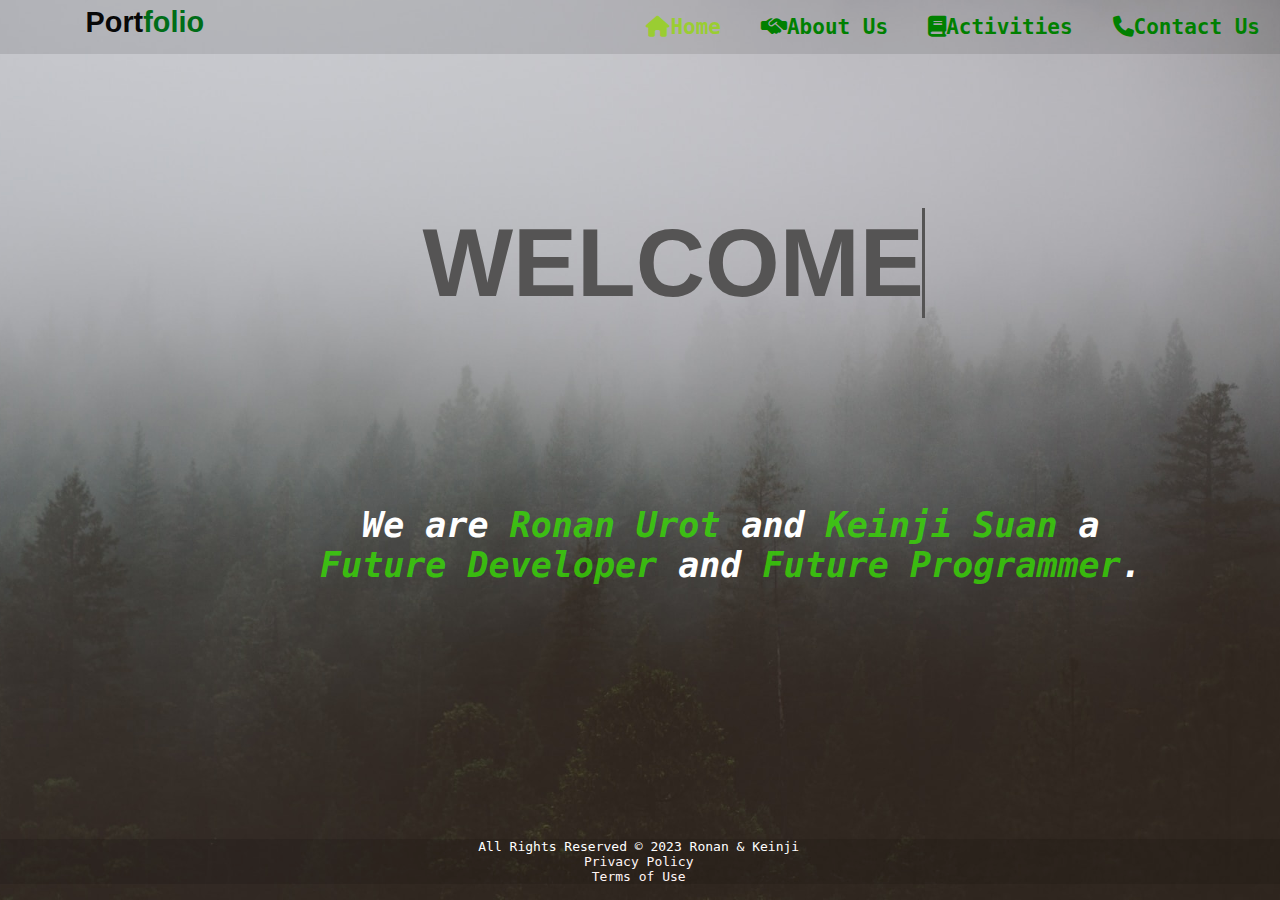
<file: index.html>
<!DOCTYPE html>
<html>
<head>
<title>Portfolio</title>
<link rel="stylesheet" href="css/style.css">
<link rel="stylesheet" href="https://cdnjs.cloudflare.com/ajax/libs/font-awesome/6.4.0/css/all.min.css">
</head>

<body>
    <div class="background">
        <div class="contents">
            <h1><span>Port</span><span1>folio</span1></h1>
            <ul>
                <li class="active"><a class="content" href="index.html"><i class="fa-solid fa-house"></i>Home</a></li>
                <li><a class="content" href="about.html"><i class="fa-solid fa-handshake-simple"></i>About Us</a></li>
                <li><a class="content" href="activity.html"><i class="fa-solid fa-book"></i>Activities</a></li>
                <li><a class="content" href="contact.html"><i class="fa-solid fa-phone"></i>Contact Us</a></li>
            </ul>
        </div>
        <div class="type">
        <h1 class="text1">WELCOME!</h1>
    </div>
    <div class="text">
        <h1>We are <span>Ronan Urot</span> and <span> Keinji Suan </span> a <br><span1>Future Developer</span1> and <span1>Future Programmer</span1>.</br></h1>
    </div>

    <footer>
        <div class="cc1">
          All Rights Reserved © 2023 Ronan & Keinji
          <br><a href="https://www.gatesnotes.com/Privacy-policy" target="popup" onclick="window.open('https://www.gatesnotes.com/Privacy-policy','popup','width=700,height=700');return false;"> Privacy Policy </a>        
          <br><a href="https://www.gatesnotes.com/Terms-of-use" target="popup" onclick="window.open('https://www.gatesnotes.com/Terms-of-use','popup','width=700,height=700');return false;"> Terms of Use</a> 
        </div>
      </footer>
</body>

</html>
</file>
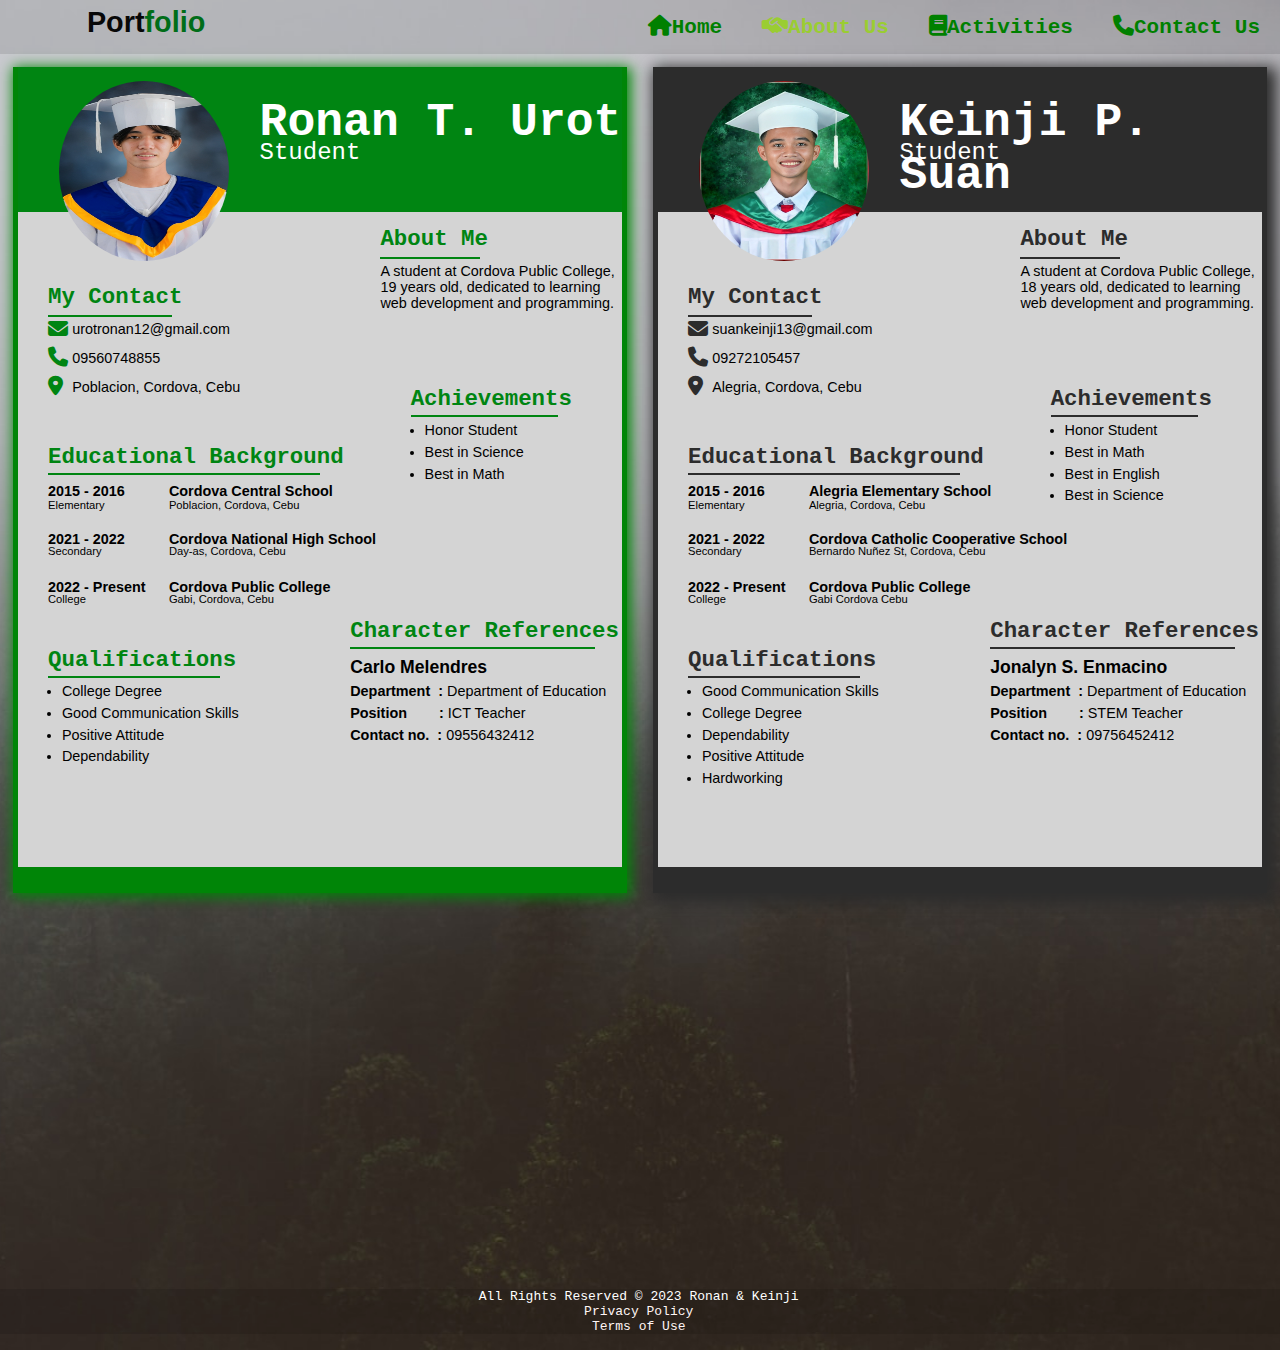
<file: about.html>
<!DOCTYPE html>
<html>
<head>
<title>About Us</title>
<link rel="stylesheet" href="css/style.css">

<link rel="stylesheet" href="https://cdnjs.cloudflare.com/ajax/libs/font-awesome/6.4.0/css/all.min.css">

</head>

<body>
    <div class="background1">
        <div class="contents1">
            <h1><span>Port</span><span1>folio</span1></h1>
            <ul>
                <li><a class="content" href="index.html"><i class="fa-solid fa-house"></i>Home</a></li>
                <li class="active"><a class="content" href="about.html"><i class="fa-solid fa-handshake-simple"></i>About Us</a></li>
                <li><a class="content" href="activity.html"><i class="fa-solid fa-book"></i>Activities</a></li>
                <li><a class="content" href="contact.html"><i class="fa-solid fa-phone"></i>Contact Us</a></li>
            </ul>
        </div>
        <div class="resumes">
     <div class="box resume">
        <div class="header">
            <div class="profile">
                <h1 class="name">Ronan T. Urot</h1>
                  <h4>Student</h4>
                 <h1 class="about">About Me</h1>
                 <hr class="linear">
                 <p class="aboutme">A student at Cordova Public College,<br> 19 years old, dedicated to learning <br>web development and programming.</p>
                 
                 <h1 class="contact">My Contact</h1>
                 <i id="email" class="fa-solid fa-envelope"></i>
                 <p id="fill">urotronan12@gmail.com</p>
                 <i id="phone" class="fa-solid fa-phone"></i>
                 <p id="fill1">09560748855</p>
                 <i id="address" class="fa-solid fa-location-dot"></i>
                 <p id="fill2">Poblacion, Cordova, Cebu</p>
                 <hr class="linear1">

                 <h1 class="education">Educational Background</h1>
                 <hr class="linear2">
                 <h3 id="year">2015 - 2016</h3>
                 <p id="level">Elementary</p>
                 <h3 id="school">Cordova Central School</h3>
                 <p id="place">Poblacion, Cordova, Cebu</p>
                 
                 <h3 id="year1">2021 - 2022</h3>
                 <p id="level1">Secondary</p>
                 <h3 id="school1">Cordova National High School</h3>
                 <p id="place1">Day-as, Cordova, Cebu</p>

                 <h3 id="year2">2022 - Present</h3>
                 <p id="level2">College</p>
                 <h3 id="school2">Cordova Public College</h3>
                 <p id="place2">Gabi, Cordova, Cebu</p>

                 <h1 class="rewards">Achievements</h1>
                 <hr class="linear3">
                 <ul>
                 <li id="award1">Honor Student</li>
                 <li id="award2">Best in Science</li>
                 <li id="award3">Best in Math</li>
                </ul>

                 <h1 class="qualify">Qualifications</h1>
                 <hr class="linear4">
                 <ul>
                    <li id="qualify1">College Degree</li>
                    <li id="qualify2">Good Communication Skills</li>
                    <li id="qualify3">Positive Attitude</li>
                    <li id="qualify4">Dependability</li>
                 </ul>

                 <h1 class="character">Character References</h1>
                 <hr class="linear5">
                 <h3 id="name1">Carlo Melendres</h3>
                 <p id="department"><b>Department &nbsp;:</b> Department of Education</p>
                 <p id="position"><b>Position &nbsp;&nbsp;&nbsp;&nbsp;&nbsp;&nbsp;&nbsp;:</b> ICT Teacher</p>
                 <p id="contact"><b>Contact no. &nbsp;:</b> 09556432412</p>
                 <img class="picture" src="images/ronan.jpg" alt="">
            </div>
        </div>
     </div>

     <div class="box1 resume">
        <div class="header1">
            <div class="profile1">
                <h1 class="name1">Keinji P. Suan</h1>
                  <h4>Student</h4>
                 <h1 class="about1">About Me</h1>
                 <hr class="linear6">
                 <p class="aboutme1">A student at Cordova Public College,<br> 18 years old, dedicated to learning <br>web development and programming.</p>
                 
                 <h1 class="contact1">My Contact</h1>
                 <i id="email1" class="fa-solid fa-envelope"></i>
                 <p id="fill3">suankeinji13@gmail.com</p>
                 <i id="phone1" class="fa-solid fa-phone"></i>
                 <p id="fill4">09272105457</p>
                 <i id="address1" class="fa-solid fa-location-dot"></i>
                 <p id="fill5">Alegria, Cordova, Cebu</p>
                 <hr class="linear7">

                 <h1 class="education1">Educational Background</h1>
                 <hr class="linear8">
                 <h3 id="year1">2015 - 2016</h3>
                 <p id="level1">Elementary</p>
                 <h3 id="school1">Alegria Elementary School</h3>
                 <p id="place1">Alegria, Cordova, Cebu</p>
                 
                 <h3 id="year2">2021 - 2022</h3>
                 <p id="level2">Secondary</p>
                 <h3 id="school2">Cordova Catholic Cooperative School</h3>
                 <p id="place2">Bernardo Nuñez St, Cordova, Cebu</p>

                 <h3 id="year3">2022 - Present</h3>
                 <p id="level3">College</p>
                 <h3 id="school3">Cordova Public College</h3>
                 <p id="place3">Gabi Cordova Cebu</p>

                 <h1 class="rewards1">Achievements</h1>
                 <hr class="linear9">
                 <ul>
                 <li id="award4">Honor Student</li>
                 <li id="award5">Best in Math</li>
                 <li id="award6">Best in English</li>
                 <li id="award7">Best in Science</li>
                </ul>

                 <h1 class="qualify1">Qualifications</h1>
                 <hr class="linear10">
                 <ul>
                    <li id="qualify5">Good Communication Skills</li>
                    <li id="qualify6">College Degree</li>
                    <li id="qualify7">Dependability</li>
                    <li id="qualify8">Positive Attitude</li>
                    <li id="qualify9">Hardworking</li>
                 </ul>

                 <h1 class="character1">Character References</h1>
                 <hr class="linear11">
                 <h3 id="name2">Jonalyn S. Enmacino</h3>
                 <p id="department1"><b>Department &nbsp;:</b> Department of Education</p>
                 <p id="position1"><b>Position &nbsp;&nbsp;&nbsp;&nbsp;&nbsp;&nbsp;&nbsp;:</b> STEM Teacher</p>
                 <p id="contact1"><b>Contact no. &nbsp;:</b> 09756452412</p>
                 <img class="picture2" src="images/keinji.jpg" alt="">
            </div>
        </div>
     </div>
    </div>
    <div class="cc1">
    <footer>
          All Rights Reserved © 2023 Ronan & Keinji
          <br><a href="https://www.gatesnotes.com/Privacy-policy" target="popup" onclick="window.open('https://www.gatesnotes.com/Privacy-policy','popup','width=700,height=700');return false;"> Privacy Policy </a>        
          <br><a href="https://www.gatesnotes.com/Terms-of-use" target="popup" onclick="window.open('https://www.gatesnotes.com/Terms-of-use','popup','width=700,height=700');return false;"> Terms of Use</a> 
      </footer>
      </div>
</body>

</html>
</file>
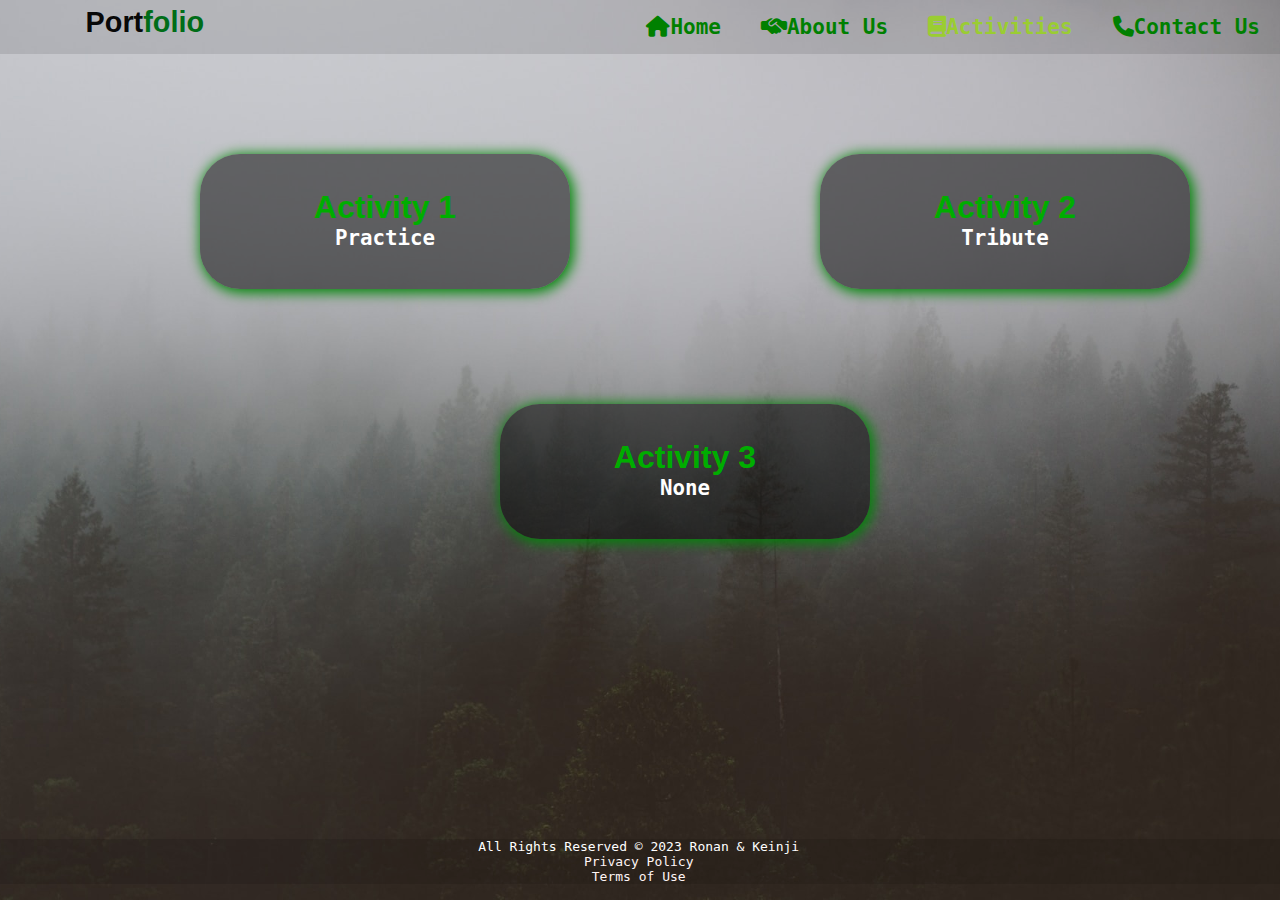
<file: activity.html>
<!DOCTYPE html>
<html>
<head>
<title>Activities</title>
<link rel="stylesheet" href="css/style.css">

<link rel="stylesheet" href="https://cdnjs.cloudflare.com/ajax/libs/font-awesome/6.4.0/css/all.min.css">

</head>

<body>
    <div class="background">
        <div class="contents">
            <h1><span>Port</span><span1>folio</span1></h1>
            <ul>
                <li><a class="content" href="index.html"><i class="fa-solid fa-house"></i>Home</a></li>
                <li><a class="content" href="about.html"><i class="fa-solid fa-handshake-simple"></i>About Us</a></li>
                <li class="active"><a class="content" href="activity.html"><i class="fa-solid fa-book"></i>Activities</a></li>
                <li><a class="content" href="contact.html"><i class="fa-solid fa-phone"></i>Contact Us</a></li>
            </ul>
        </div>

    <div class="card2">
    <ul>
          <li><a class="activity" href="activity1.html">Activity 1</a></li>
        </ul>
    <h1>Practice</h1>
    </div>
    <div class="card4">
        <ul>
        <li><a class="activity" href="tribute1.html">Activity 2</a></li>
        </ul>
        <h1>Tribute</h1>
    </div>
    <div class="card5">
            <ul>
            <li><a class="activity" href="">Activity 3</a></li>
            </ul>
            <h1>None</h1>
    </div>

    <footer>
        <div class="cc">
          All Rights Reserved © 2023 Ronan & Keinji
          <br><a href="https://www.gatesnotes.com/Privacy-policy" target="popup" onclick="window.open('https://www.gatesnotes.com/Privacy-policy','popup','width=700,height=700');return false;"> Privacy Policy </a>        
          <br><a href="https://www.gatesnotes.com/Terms-of-use" target="popup" onclick="window.open('https://www.gatesnotes.com/Terms-of-use','popup','width=700,height=700');return false;"> Terms of Use</a> 
        </div>
      </footer>
</body>

</html>
</file>
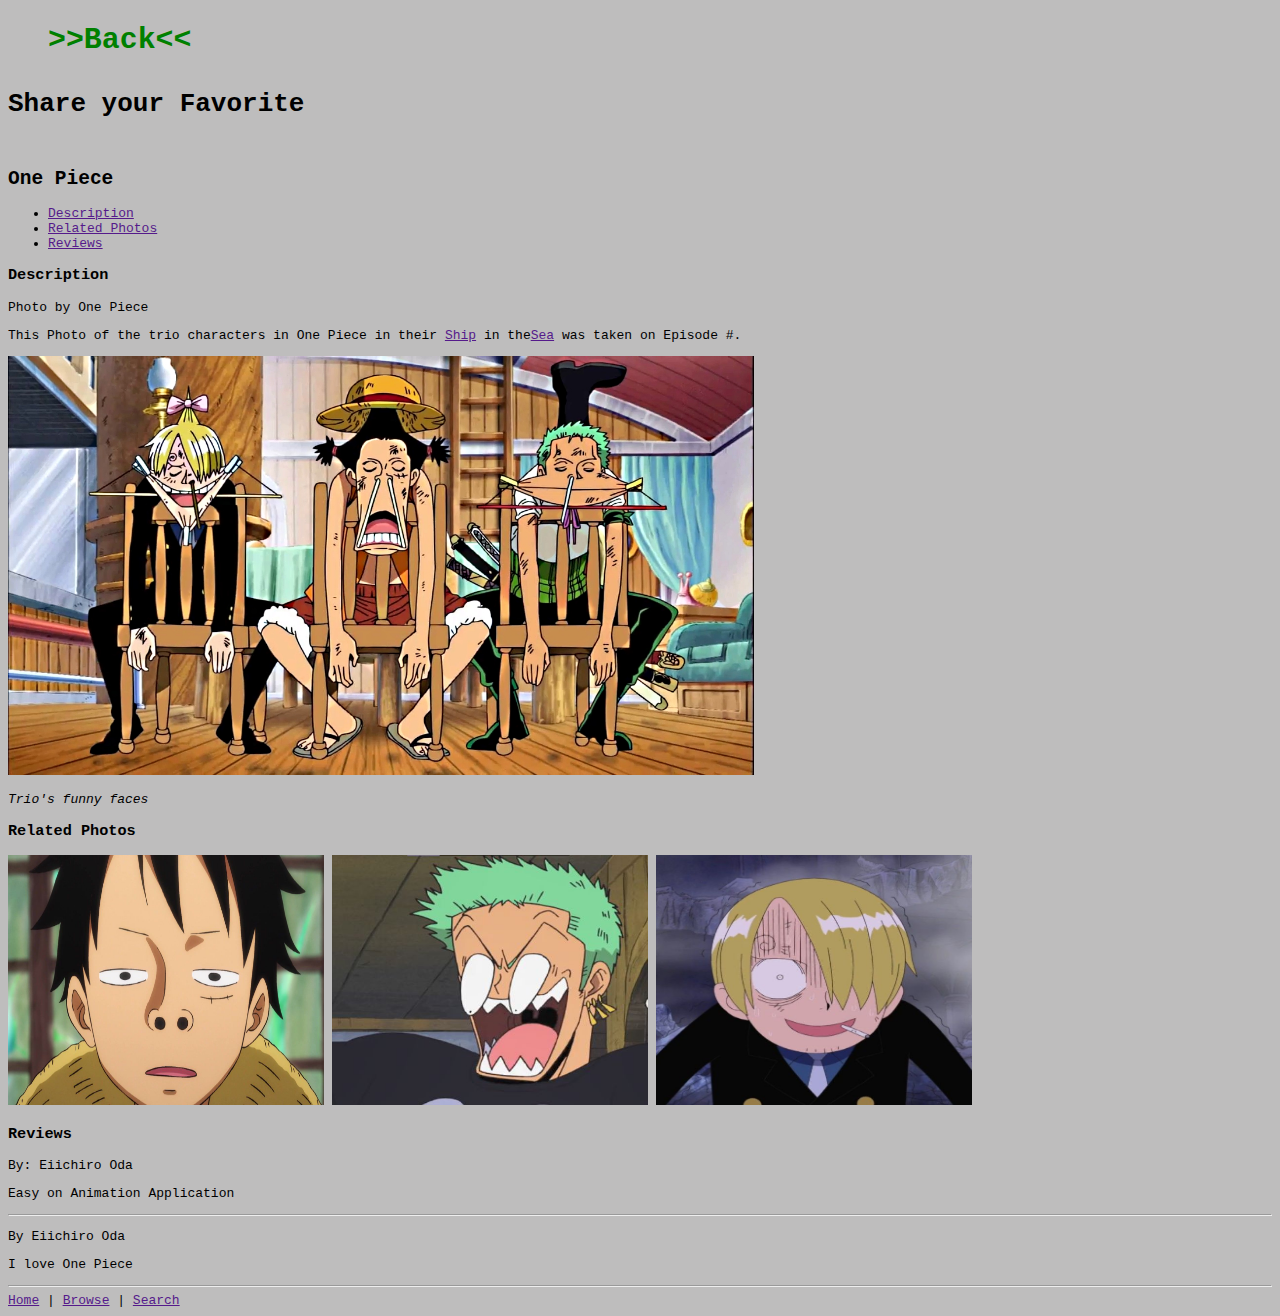
<file: activity1.html>
<!DOCTYPE html>
<html lang="en">
<head>
    <meta charset="UTF-8">
    <meta http-equiv="X-UA-Compatible" content="IE=edge">
    <meta name="viewport" content="width=device-width, initial-scale=1.0">
    <link rel="stylesheet" href="css/style2.css">
    <link rel="stylesheet" href="https://cdnjs.cloudflare.com/ajax/libs/font-awesome/6.4.0/css/all.min.css">
    <title>Document</title>
</head>
<body>
    <div class="contentss">
        <ul>
        <li><a class="content" href="activity.html"> >>Back<< </a></li>
        </ul>
    </div>
    <h1>
        Share your Favorite
    </h1>
    <br>
    <h2>
        One Piece
    </h2>
    <ul>
        <li><a href="">Description</a></li>
        <li><a href="">Related Photos</a></li>
        <li><a href="">Reviews</a></li>
    </ul>
    <h3>
        Description
    </h3>
    <p>
        Photo by One Piece 
    </p>
    <p>
        This Photo of the trio characters in One Piece in their <a href="">Ship</a> in the<a href="">Sea</a> was taken on Episode #.
    </p>
    <div class="pic">
        <img src="images/images2/trio.jpg" alt="">
    </div>
    <p id="style">
        Trio's funny faces
    </p>
    <h3>
        Related Photos
    </h3>
    <div class="pic2">
        <img src="images/images2/luffy.jpg" id="luffy" alt="">
        <img src="images/images2/zoro.jpg" id="zoro" alt="">
        <img src="images/images2/sanji.jpg" id="sanji" alt="">
    </div>
    <h3>
        Reviews
    </h3>
    <p>
        By: Eiichiro Oda
    </p>
    <p>
        Easy on Animation Application
    </p>
    <hr>
    <p>
        By Eiichiro Oda
    </p>
    <p>
        I love One Piece
    </p>
    <hr>
    <a href="">Home</a> | <a href="">Browse</a> | <a href="">Search</a>
    
</body>
</html>
</file>
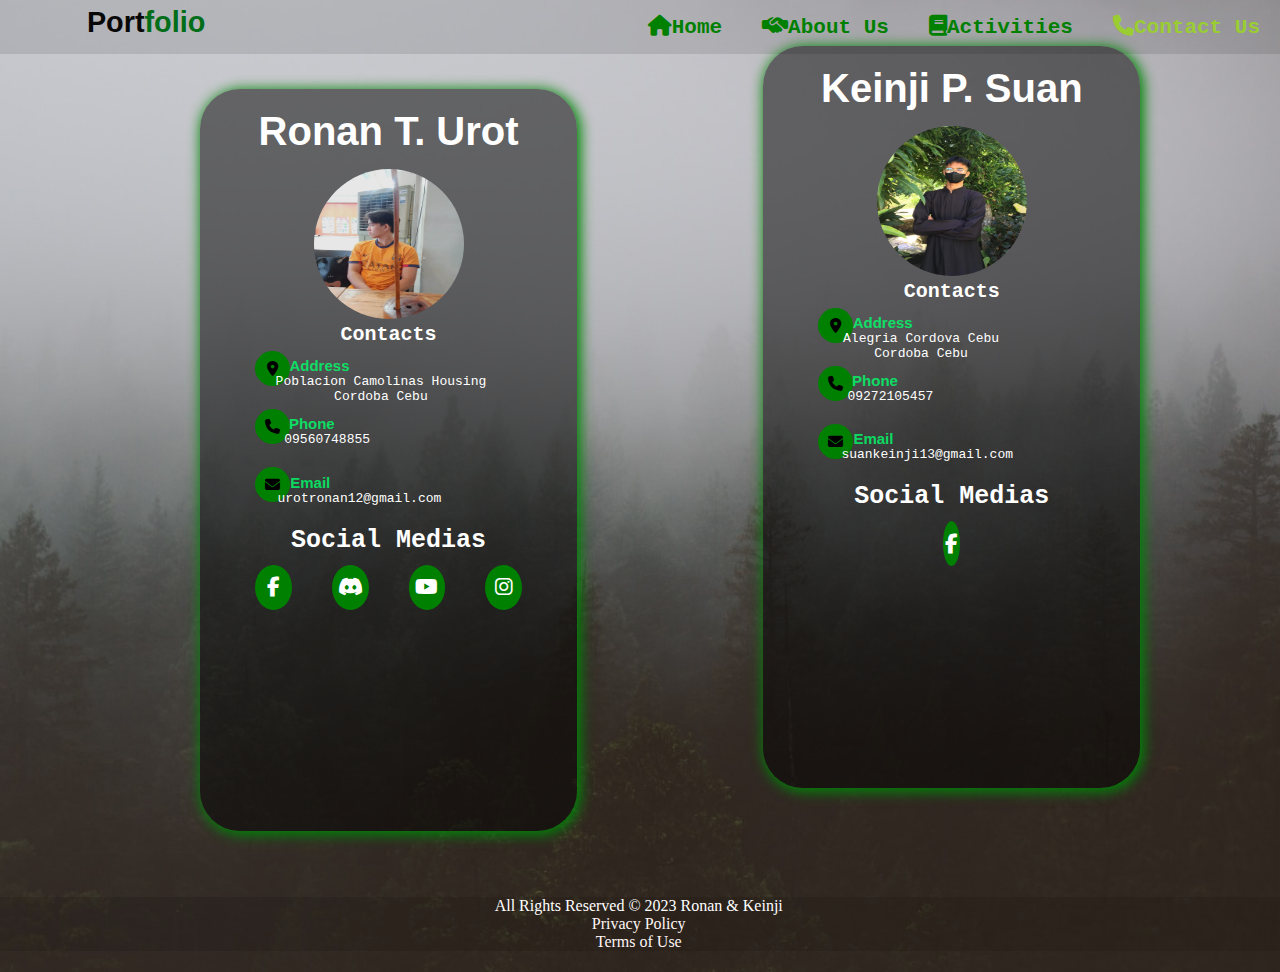
<file: contact.html>
<!DOCTYPE html>
<html>
<head>
<title>Contacts</title>
<link rel="stylesheet" href="css/style.css">
<link rel="stylesheet" href="https://cdnjs.cloudflare.com/ajax/libs/font-awesome/6.4.0/css/all.min.css">

</head>

<body>
    <div class="background2">
        <div class="contents2">
            <h1><span>Port</span><span1>folio</span1></h1>
            <ul>
                <li><a class="content" href="index.html"><i class="fa-solid fa-house"></i>Home</a></li>
                <li><a class="content" href="about.html"><i class="fa-solid fa-handshake-simple"></i>About Us</a></li>
                <li><a class="content" href="activity.html"><i class="fa-solid fa-book"></i>Activities</a></li>
                <li  class="active"><a class="content" href="contact.html"><i class="fa-solid fa-phone"></i>Contact Us</a></li>
            </ul>
        </div>
        <div class="contactss">
        <div class="card contact2">
            <h5>Ronan T. Urot</h5>
            <img src="images/me.jpg" alt="">
        <div id="media">
            <h3>Contacts</h3>
            <i class="fa-solid fa-location-dot"></i>
            <h2>Address</h2>
            <p>Poblacion Camolinas Housing<br>Cordoba Cebu</br></p>
            <i class="fa-solid fa-phone"></i>
            <h2 class="phone">Phone</h2>
            <p class="phone">09560748855<br></br></p>
            <i class="fa-solid fa-envelope"></i>
            <h2 class="email">Email</h2>
            <p class="email">urotronan12@gmail.com</p>
            <h4>Social Medias</h4>
        </div>
		<div class="social">
			<a href="https://www.facebook.com/ronan.urot.3"><i class="fab fa-facebook-f"></i></a>
			<a href="https://discord.com/channels/@me"><i class="fab fa-discord"></i></a>
			<a href="https://www.youtube.com/@RUCraftz"><i class="fab fa-youtube"></i></a>
            <a href="https://www.instagram.com/ronan.urot.3/"><i class="fa-brands fa-instagram"></i></a>
				<section id="media">
					</section>
		
    </div>
    </div>
    </div>

    
    <div class="card1 contact3">
        <h5>Keinji P. Suan</h5>
        <img src="images/kein.jpg" alt="">
    <div id="media1">
        <h3>Contacts</h3>
        <i class="fa-solid fa-location-dot"></i>
        <h2>Address</h2>
        <p class="address">Alegria Cordova Cebu<br>Cordoba Cebu</br></p>
        <i class="fa-solid fa-phone"></i>
        <h2 class="phone">Phone</h2>
        <p class="phone">09272105457<br></br></p>
        <i class="fa-solid fa-envelope"></i>
        <h2 class="email">Email</h2>
        <p class="email1">suankeinji13@gmail.com</p>
        <h4>Social Medias</h4>
    </div>
    <div class="social1">
        <a href="https://www.facebook.com/keinji.suan.1"><i class="fab fa-facebook-f"></i></a>
            <section id="media">
                </section>
    </div>
    </div>
</div>
</div>
</div>
<div class="cc2">
<footer>
          All Rights Reserved © 2023 Ronan & Keinji
          <br><a href="https://www.gatesnotes.com/Privacy-policy" target="popup" onclick="window.open('https://www.gatesnotes.com/Privacy-policy','popup','width=700,height=700');return false;"> Privacy Policy </a>        
          <br><a href="https://www.gatesnotes.com/Terms-of-use" target="popup" onclick="window.open('https://www.gatesnotes.com/Terms-of-use','popup','width=700,height=700');return false;"> Terms of Use</a> 
       
      </footer>
    </div>
</body>

</html>
</file>
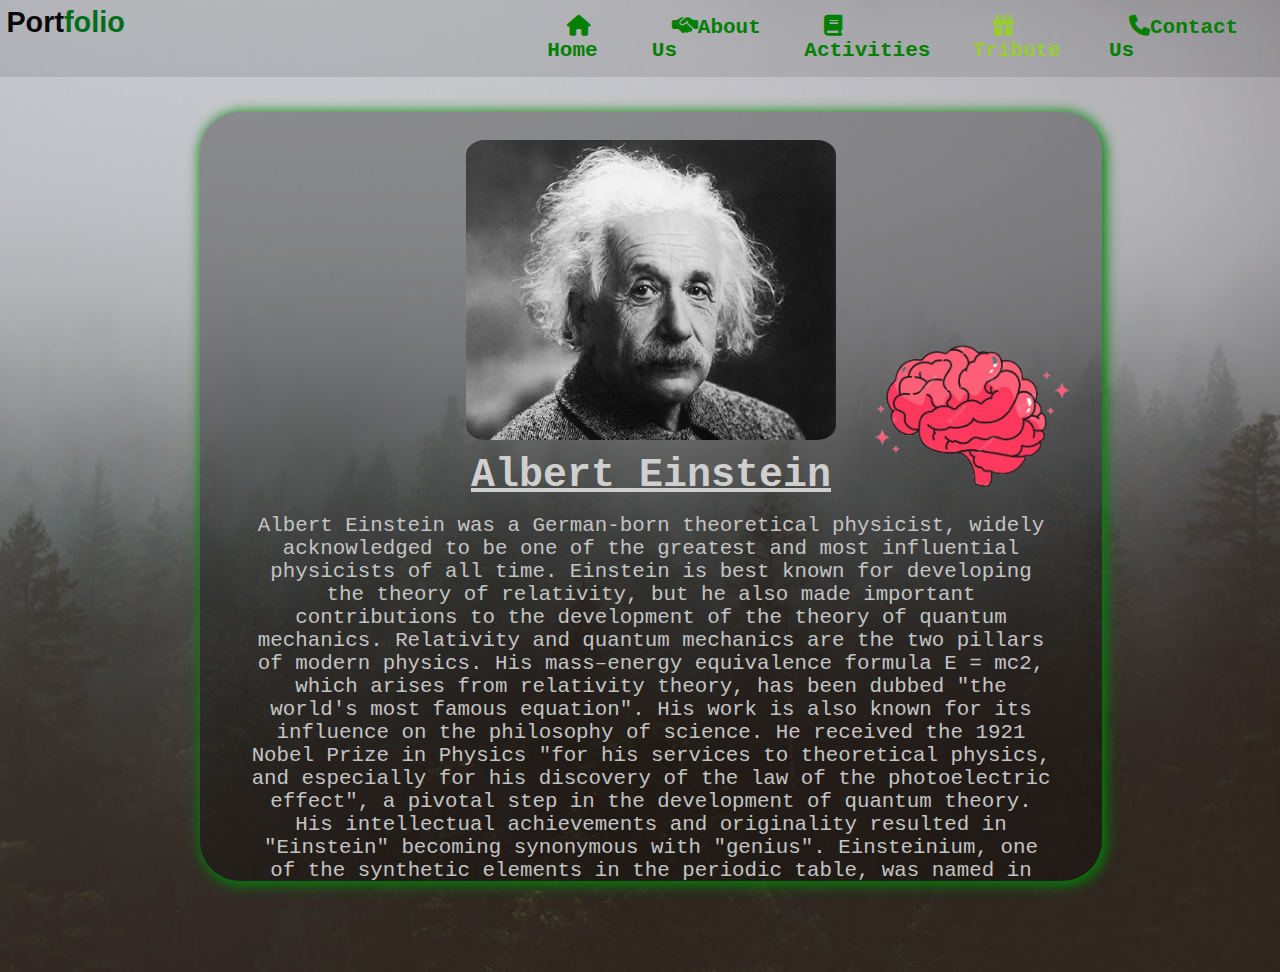
<file: tribute.html>
<!DOCTYPE html>
<html>
<head>
<title>About Us</title>
<link rel="stylesheet" href="css/style.css">

<link rel="stylesheet" href="https://cdnjs.cloudflare.com/ajax/libs/font-awesome/6.4.0/css/all.min.css">

</head>

<body>
    <div class="background2">
        <div class="contents2">
            <h1><span>Port</span><span1>folio</span1></h1>
            <ul>
                <li><a class="content" href="index.html"><i class="fa-solid fa-house"></i>Home</a></li>
                <li><a class="content" href="about.html"><i class="fa-solid fa-handshake-simple"></i>About Us</a></li>
                <li><a class="content" href="activity.html"><i class="fa-solid fa-book"></i>Activities</a></li>
                <li class="active"><a class="content" href="tribute.html"><i class="fa-solid fa-gift"></i>Tribute</a></li>
                <li><a class="content" href="contact.html"><i class="fa-solid fa-phone"></i>Contact Us</a></li>
            </ul>
        </div>
    <div class="card3">
        <img src="images/albert.jpg" alt="Scientist">
        <h1><u>Albert Einstein</u></h1>
        <p>Albert Einstein was a German-born theoretical physicist, widely acknowledged to be one of the greatest and most influential physicists of all time. Einstein is best known for developing the theory of relativity, but he also made important contributions to the development of the theory of quantum mechanics. Relativity and quantum mechanics are the two pillars of modern physics. His mass–energy equivalence formula E = mc2, which arises from relativity theory, has been dubbed "the world's most famous equation". His work is also known for its influence on the philosophy of science. He received the 1921 Nobel Prize in Physics "for his services to theoretical physics, and especially for his discovery of the law of the photoelectric effect", a pivotal step in the development of quantum theory. His intellectual achievements and originality resulted in "Einstein" becoming synonymous with "genius". Einsteinium, one of the synthetic elements in the periodic table, was named in his honor.</p>
        <div class="brain">
            <img src="images/brain.png" alt="Design">
        </div>
    </div>
</body>

</html>
</file>
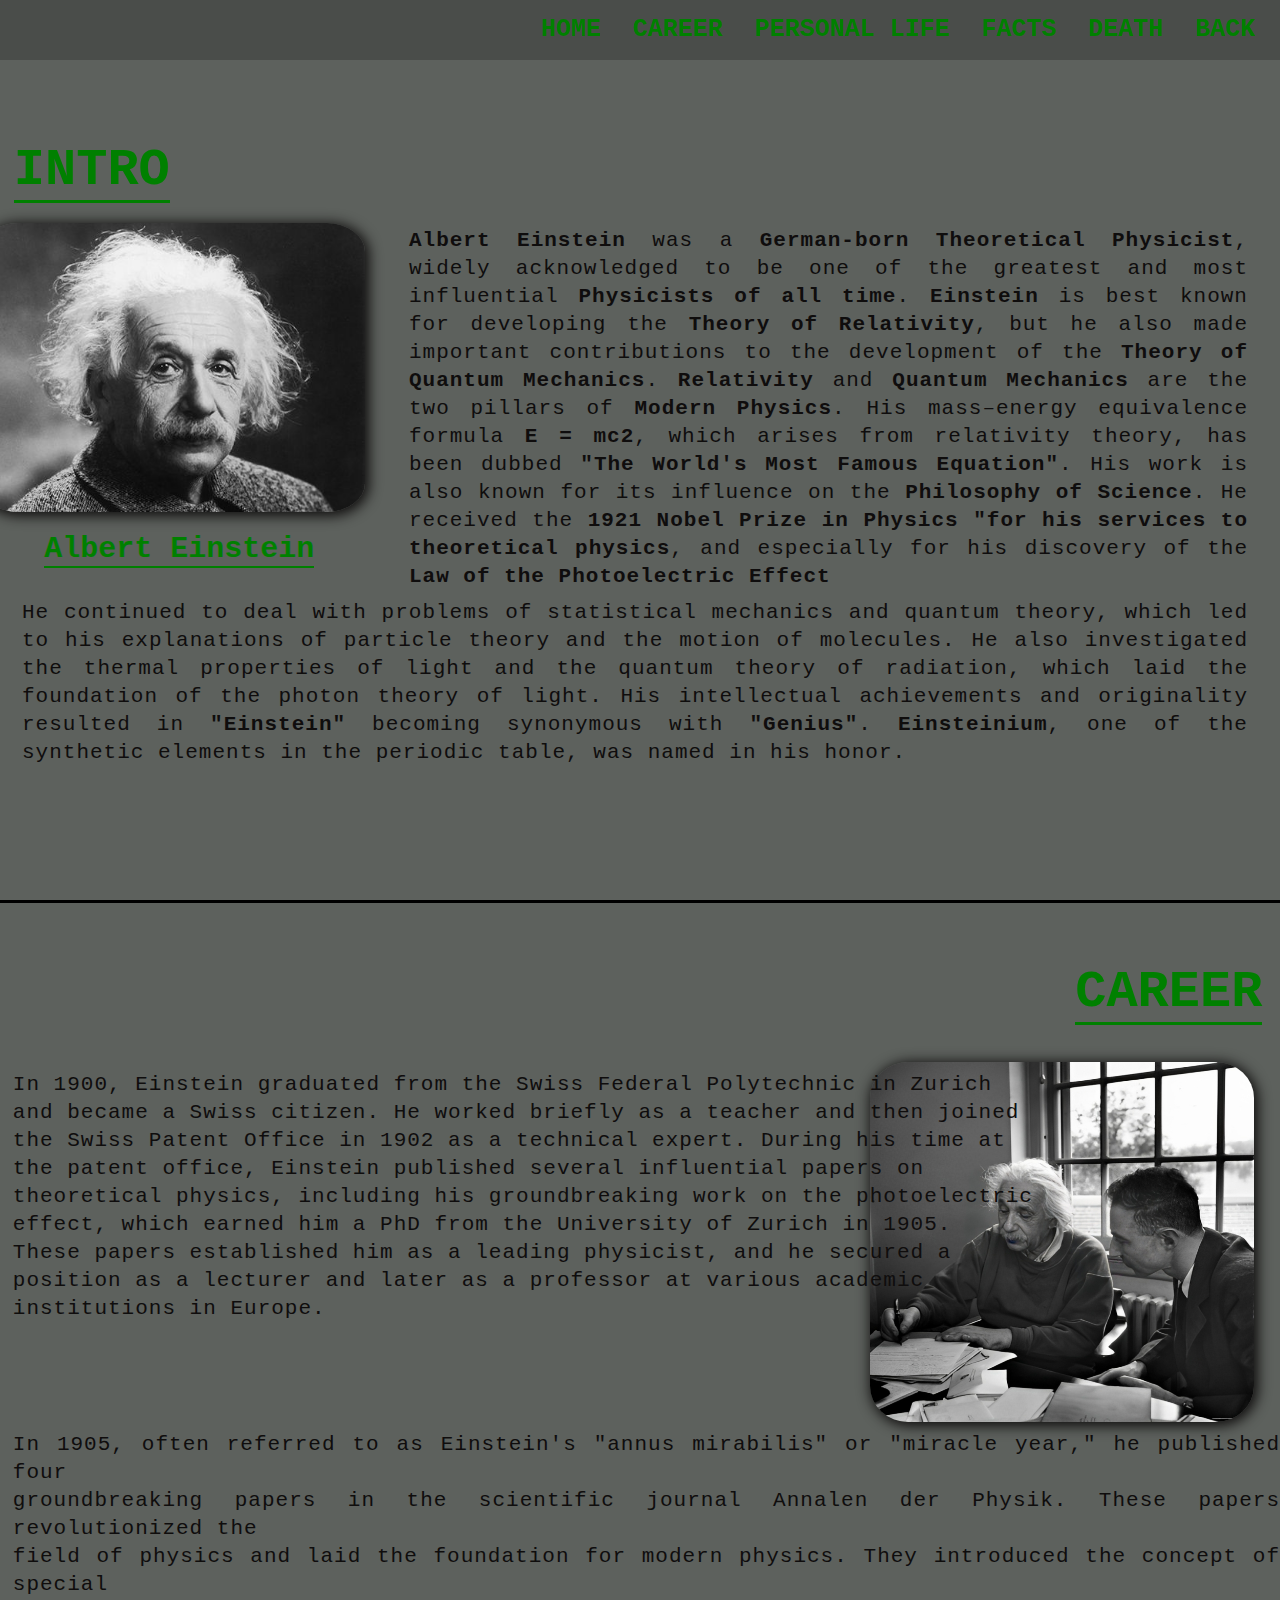
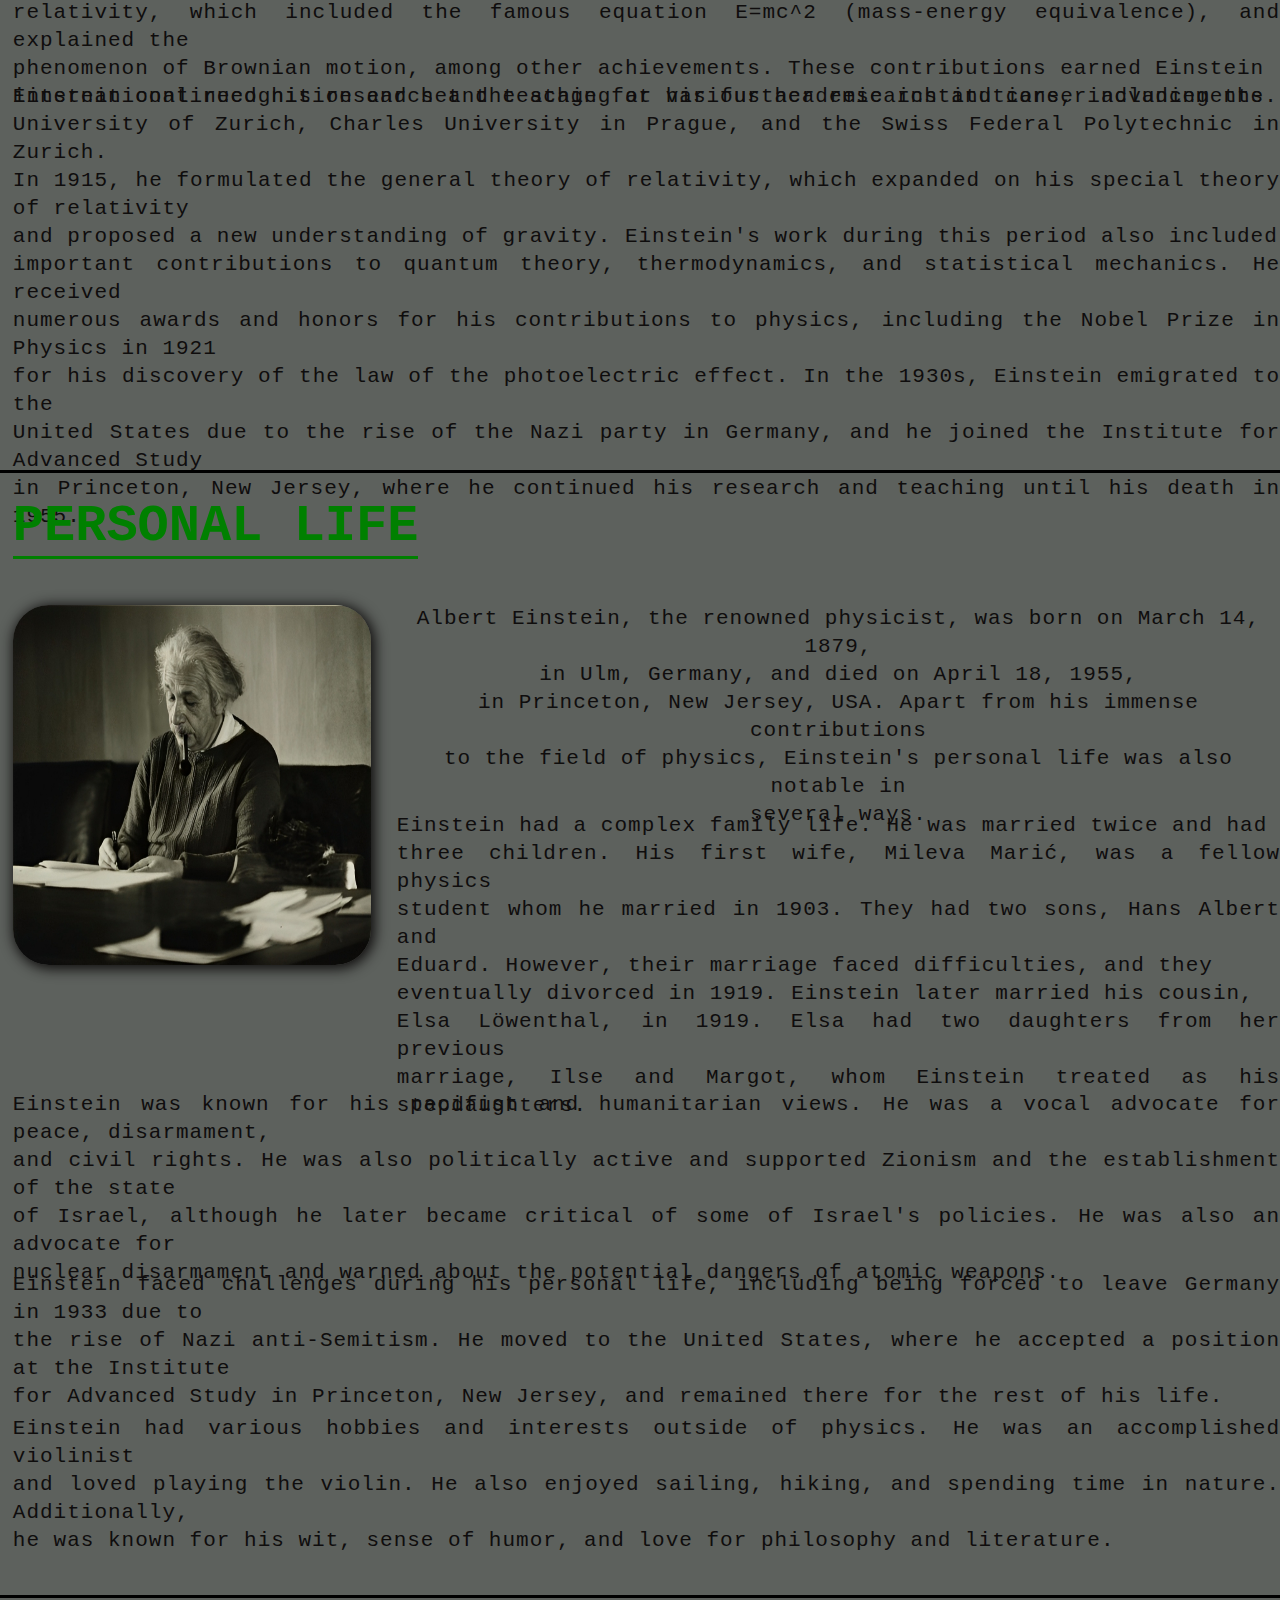
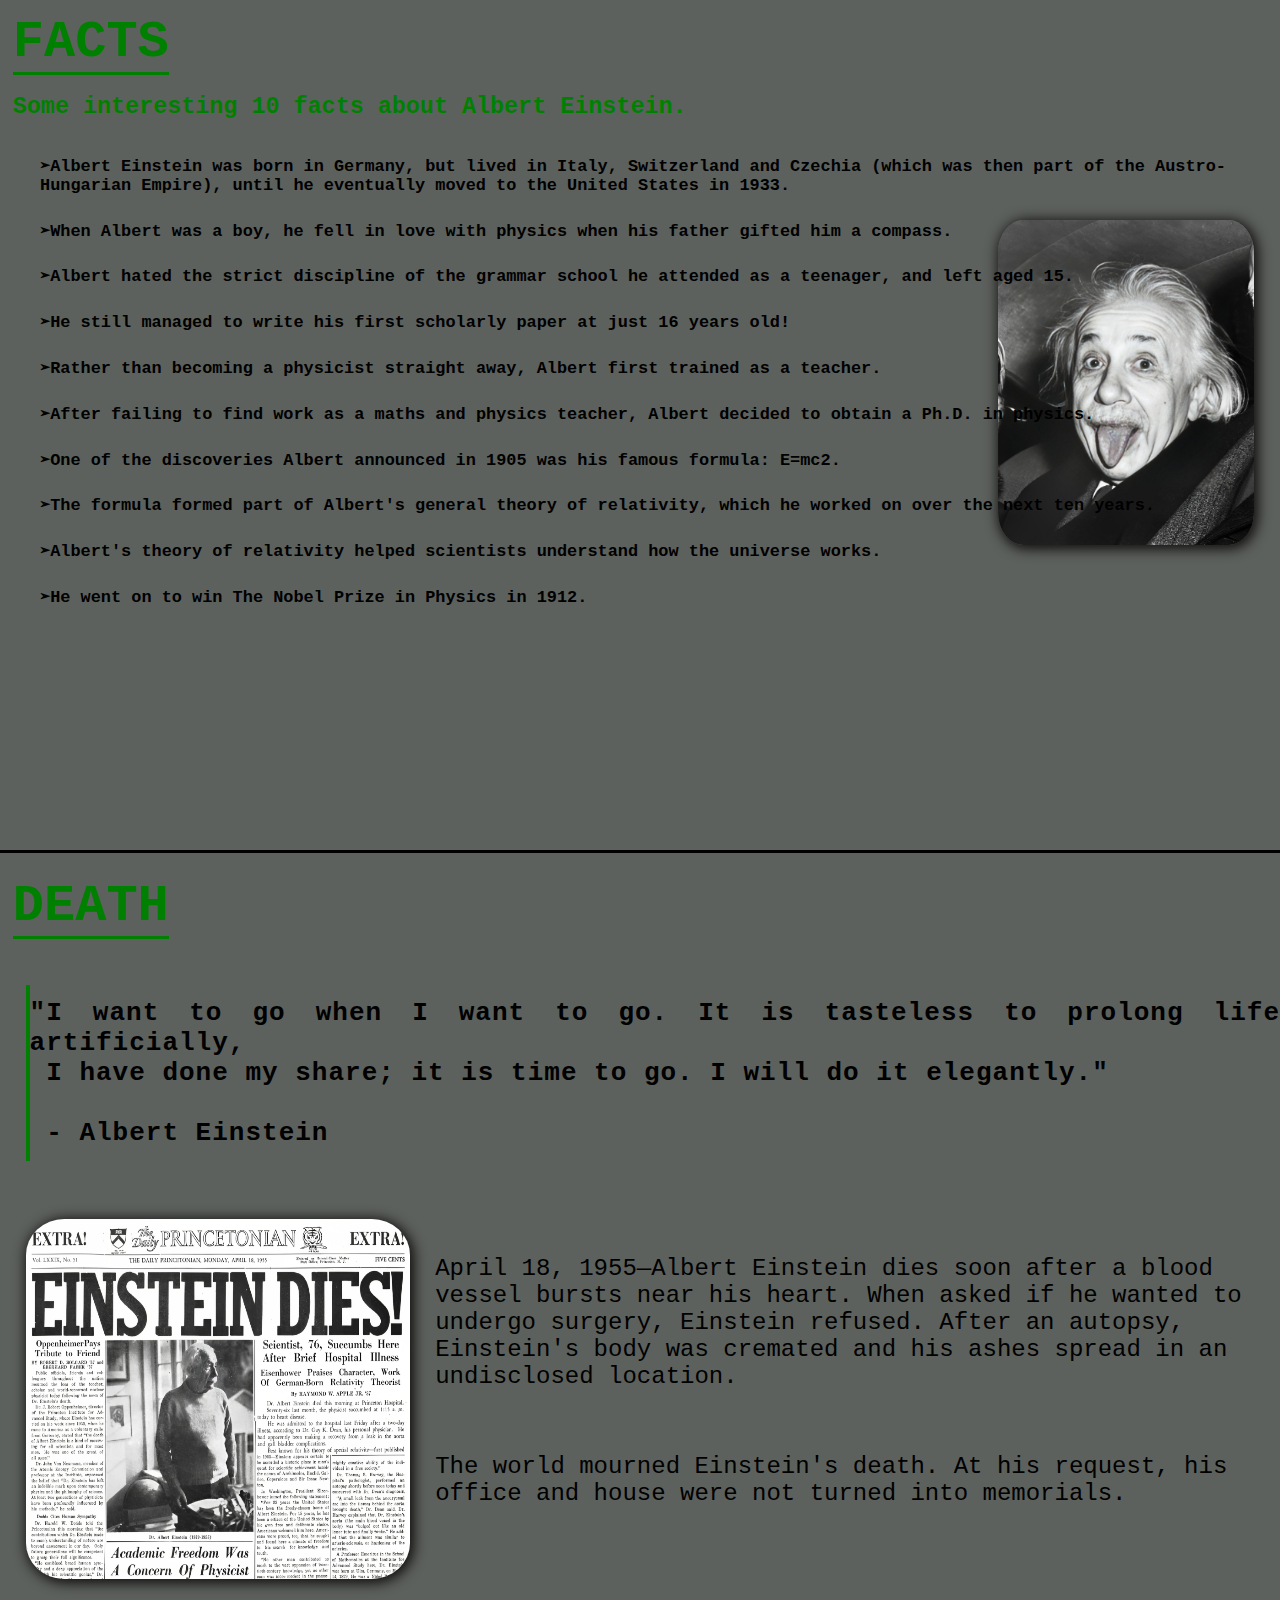
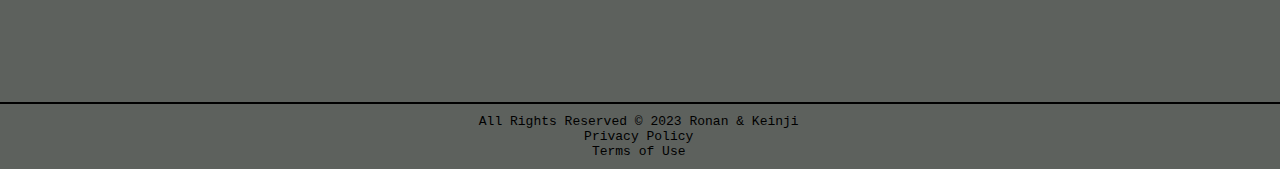
<file: tribute1.html>
<html lang="en">
<head>
    <meta charset="UTF-8">
    <meta http-equiv="X-UA-Compatible" content="IE=edge">
    <meta name="viewport" content="width=device-width, initial-scale=1.0">
    <link rel="stylesheet" href="https://cdnjs.cloudflare.com/ajax/libs/font-awesome/6.3.0/css/all.min.css" integrity="sha512-SzlrxWUlpfuzQ+pcUCosxcglQRNAq/DZjVsC0lE40xsADsfeQoEypE+enwcOiGjk/bSuGGKHEyjSoQ1zVisanQ==" crossorigin="anonymous" referrerpolicy="no-referrer" />
    <link rel="stylesheet" href="css/tribute.css">
    <title>Tribute</title>
</head>
<body>
    <header>
        <nav>
            <ul>
                <li><a href="#intro"><i class="fa-solid fa-house"></i>HOME</a></li>
                <li><a href="#career"><i class="fa-solid fa-brain"></i>CAREER</a></li>
                <li><a href="#personal"><i class="fa-solid fa-book"></i>PERSONAL LIFE</a></li>
                <li><a href="#facts"><i class="fa-solid fa-check"></i>FACTS</a></li>
                <li><a href="#death"><i class="fa-solid fa-skull"></i>DEATH</a></li>
                <li><a href="activity.html"><i class="fa-sharp fa-solid fa-rotate-left"></i>BACK</a></li>
            </ul>
        </nav>
    </header>
        <section id="intro">
            <div class="content">
              <div class="card">
                <img src="images/albert.jpg" alt="Einstein">
                <div class="text">
                    <h1>INTRO</h1>
                    <h2>Albert Einstein</h2>
                    <p><strong>Albert Einstein</strong> was a <strong>German-born Theoretical Physicist</strong>, widely acknowledged to be one of the greatest and most influential <strong>Physicists of all time</strong>. <strong>Einstein</strong> is best known for developing the <strong>Theory of Relativity</strong>, but he also made important contributions to the development of the <strong>Theory of Quantum Mechanics</strong>. <strong>Relativity</strong> and <strong>Quantum Mechanics</strong> are the two pillars of <strong>Modern Physics</strong>. His mass–energy equivalence formula <strong>E = mc2</strong>, which arises from relativity theory, has been dubbed <strong>"The World's Most Famous Equation"</strong>. His work is also known for its influence on the <strong>Philosophy of Science</strong>. He received the <strong>1921 Nobel Prize in Physics</strong> <strong>"for his services to theoretical physics</strong>, and especially for his discovery of the <strong>Law of the Photoelectric Effect</strong></p>
                    <p class="ein">He continued to deal with problems of statistical mechanics and quantum theory, which led to his explanations of particle theory and the motion of molecules. He also investigated the thermal properties of light and the quantum theory of radiation, which laid the foundation of the photon theory of light. His intellectual achievements and originality resulted in <strong>"Einstein"</strong> becoming synonymous with <strong>"Genius"</strong>. <strong>Einsteinium</strong>, one of the synthetic elements in the periodic table, was named in his honor.</p>
                </div>
              </div>
            </div>     
    </section>
            <section id="career">
                <div class="main">
                  <img src="images/albert1.jpg" alt="Einstein1">
                  <div class="text1">
                     <h1>CAREER</h1>
                     <p>In 1900, Einstein graduated from the Swiss Federal Polytechnic in Zurich <br>and became a Swiss citizen. He worked briefly as a teacher and then joined <br>the Swiss Patent Office in 1902 as a technical expert. During his time at <br>the patent office, Einstein published several influential papers on <br>theoretical physics, including his groundbreaking work on the photoelectric <br>effect, which earned him a PhD from the University of Zurich in 1905. <br>These papers established him as a leading physicist, and he secured a <br>position as a lecturer and later as a professor at various academic <br>institutions in Europe.</p>
                     <p class="career2">In 1905, often referred to as Einstein's "annus mirabilis" or "miracle year," he published four <br>groundbreaking papers in the scientific journal Annalen der Physik. These papers revolutionized the <br>field of physics and laid the foundation for modern physics. They introduced the concept of special <br>relativity, which included the famous equation E=mc^2 (mass-energy equivalence), and explained the <br>phenomenon of Brownian motion, among other achievements. These contributions earned Einstein <br>international recognition and set the stage for his further research and career advancements.</p>
                      <p class="career3">Einstein continued his research and teaching at various academic institutions, including the <br>University of Zurich, Charles University in Prague, and the Swiss Federal Polytechnic in Zurich. <br>In 1915, he formulated the general theory of relativity, which expanded on his special theory of relativity <br>and proposed a new understanding of gravity. Einstein's work during this period also included <br>important contributions to quantum theory, thermodynamics, and statistical mechanics. He received <br>numerous awards and honors for his contributions to physics, including the Nobel Prize in Physics in 1921 <br>for his discovery of the law of the photoelectric effect. In the 1930s, Einstein emigrated to the <br>United States due to the rise of the Nazi party in Germany, and he joined the Institute for Advanced Study <br>in Princeton, New Jersey, where he continued his research and teaching until his death in 1955.</p>
                    </div>
         </div>
        
</section>
<section id="personal">
  <div class="main1">
    <img src="images/albert2.jpg" alt="Einstein2">
    <div class="text2">
      <h1>PERSONAL LIFE</h1>
      <p>Albert Einstein, the renowned physicist, was born on March 14, 1879, <br>in Ulm, Germany, and died on April 18, 1955, <br>in Princeton, New Jersey, USA. Apart from his immense contributions <br>to the field of physics, Einstein's personal life was also notable in <br>several ways.</p>
       <p class="personal2">Einstein had a complex family life. He was married twice and had <br>three children. His first wife, Mileva Marić, was a fellow physics <br>student whom he married in 1903. They had two sons, Hans Albert and <br>Eduard. However, their marriage faced difficulties, and they <br>eventually divorced in 1919. Einstein later married his cousin, <br>Elsa Löwenthal, in 1919. Elsa had two daughters from her previous <br>marriage, Ilse and Margot, whom Einstein treated as his stepdaughters.</p>
       <p class="personal3">Einstein was known for his pacifist and humanitarian views. He was a vocal advocate for peace, disarmament, <br>and civil rights. He was also politically active and supported Zionism and the establishment of the state <br>of Israel, although he later became critical of some of Israel's policies. He was also an advocate for <br>nuclear disarmament and warned about the potential dangers of atomic weapons.</p>
       <p class="personal4">Einstein faced challenges during his personal life, including being forced to leave Germany in 1933 due to <br>the rise of Nazi anti-Semitism. He moved to the United States, where he accepted a position at the Institute <br>for Advanced Study in Princeton, New Jersey, and remained there for the rest of his life.</p>
       <p class="personal5">Einstein had various hobbies and interests outside of physics. He was an accomplished violinist <br>and loved playing the violin. He also enjoyed sailing, hiking, and spending time in nature. Additionally, <br>he was known for his wit, sense of humor, and love for philosophy and literature.</p>
      </div>
       </div>
</section>


<section id="facts">
  <div class="main2">
    <img src="images/albert3.jpg" alt="Einstein3">
    <div class="text3">
      <h1>FACTS</h1>
      <h2>Some interesting 10 facts about Albert Einstein.</h2>
      <ul>
        <li>➢Albert Einstein was born in Germany, but lived in Italy, Switzerland and Czechia (which was then part of the Austro-Hungarian Empire), until he eventually moved to the United States in 1933.</li>
        <li>➢When Albert was a boy, he fell in love with physics when his father gifted him a compass.</li>
        <li>➢Albert hated the strict discipline of the grammar school he attended as a teenager, and left aged 15.</li>
        <li>➢He still managed to write his first scholarly paper at just 16 years old!</li>
        <li>➢Rather than becoming a physicist straight away, Albert first trained as a teacher.</li>
        <li>➢After failing to find work as a maths and physics teacher, Albert decided to obtain a Ph.D. in physics.</li>
        <li>➢One of the discoveries Albert announced in 1905 was his famous formula: E=mc2.</li>
        <li>➢The formula formed part of Albert's general theory of relativity, which he worked on over the next ten years.</li>
        <li>➢Albert's theory of relativity helped scientists understand how the universe works.</li>
        <li>➢He went on to win The Nobel Prize in Physics in 1912.</li>
        
      </ul>
    </div>
       </div>
</section>
<section id="death">
  <div class="main3">
    <img src="images/death.jpg" alt="death">
    <div class="text4">
    <h1>DEATH</h1>
    <h2>"I want to go when I want to go. It is tasteless to prolong life artificially, <br>&nbsp;I have done my share; it is time to go. I will do it elegantly."<br><br>&nbsp;- Albert Einstein</h2>
      <p>April 18, 1955—Albert Einstein dies soon after a blood vessel bursts near his heart. When asked if he wanted to undergo surgery, Einstein refused. After an autopsy, Einstein's body was cremated and his ashes spread in an undisclosed location.</p>
      <p class="death">The world mourned Einstein's death. At his request, his office and house were not turned into memorials.</p>
    </div>
    </div>
</section>
<hr>
<footer>
  <div class="main4">
    All Rights Reserved © 2023 Ronan & Keinji
    <br><a href="https://www.gatesnotes.com/Privacy-policy" target="popup" onclick="window.open('https://www.gatesnotes.com/Privacy-policy','popup','width=700,height=700');return false;"> Privacy Policy </a>        
    <br><a href="https://www.gatesnotes.com/Terms-of-use" target="popup" onclick="window.open('https://www.gatesnotes.com/Terms-of-use','popup','width=700,height=700');return false;"> Terms of Use</a> 
  </div>
</footer>
</body>
</html>
</file>
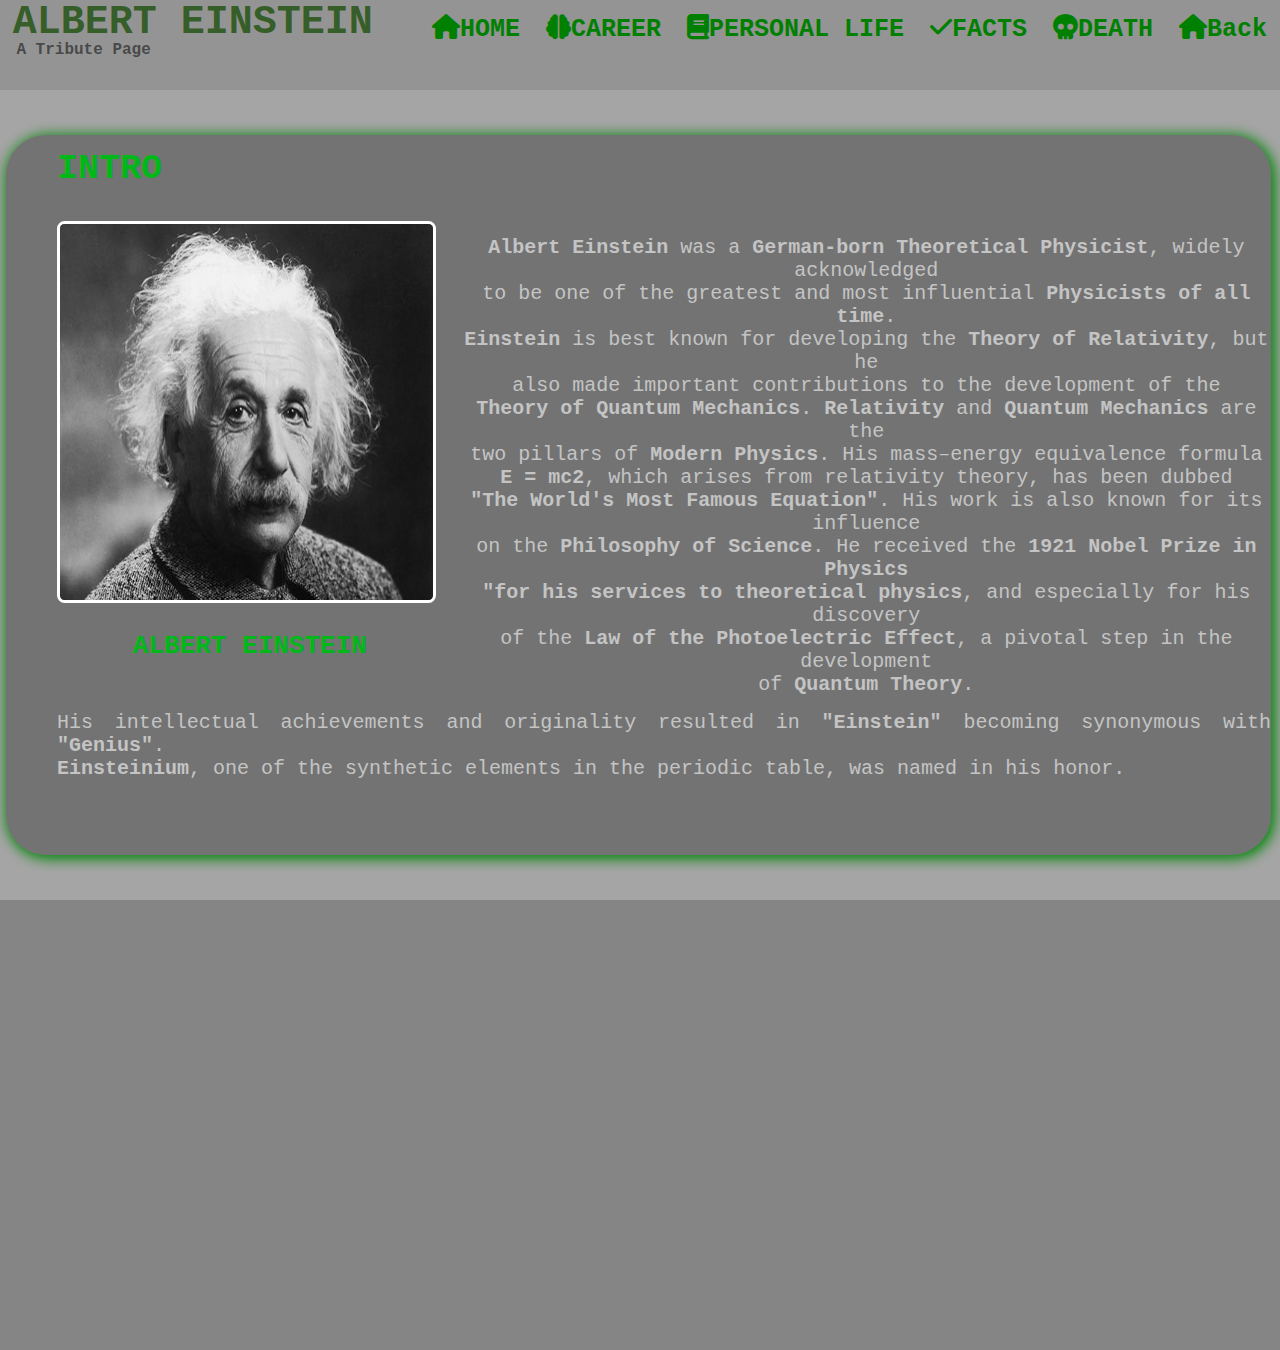
<file: tributepage.html>
<!DOCTYPE html>
<html>
<head>
<title>Tribute Page</title>
<link rel="stylesheet" href="css/tributepage.css">

<link rel="stylesheet" href="https://cdnjs.cloudflare.com/ajax/libs/font-awesome/6.4.0/css/all.min.css">

</head>

<body>
    <div class="background">
        <div class="contents">
            <div class="title">Albert Einstein<span class="tribute">A Tribute Page</span></div>
            <ul>
                <li><a class="content" href="#intro"><i class="fa-solid fa-house"></i>HOME</a></li>
                <li><a class="content" href="#career"><i class="fa-solid fa-brain"></i>CAREER</a></li>
                <li><a class="content" href="#personal"><i class="fa-solid fa-book"></i>PERSONAL LIFE</a></li>
                <li><a class="content" href="#facts"><i class="fa-solid fa-check"></i>FACTS</a></li>
                <li><a class="content" href="#death"><i class="fa-solid fa-skull"></i>DEATH</a></li>
                <li><a class="content" href="index.html"><i class="fa-solid fa-house"></i>Back</a></li>
            </ul>
        </div>
        <section id="intro">
        <div class="card">
            <div class="intro">INTRO</div>
        <img src="images/albert.jpg" alt="Scientist">
        <h1>ALBERT EINSTEIN</h1>
        <p><strong>Albert Einstein</strong> was a <strong>German-born Theoretical Physicist</strong>, widely acknowledged <br>to be one of the greatest and most influential <strong>Physicists of all time</strong>. <br><strong>Einstein</strong> is best known for developing the <strong>Theory of Relativity</strong>, but he <br>also made important contributions to the development of the <br><strong>Theory of Quantum Mechanics</strong>. <strong>Relativity</strong> and <strong>Quantum Mechanics</strong> are the <br>two pillars of <strong>Modern Physics</strong>. His mass–energy equivalence formula <br><strong>E = mc2</strong>, which arises from relativity theory, has been dubbed <br><strong>"The World's Most Famous Equation"</strong>. His work is also known for its influence<br>on the <strong>Philosophy of Science</strong>. He received the <strong>1921 Nobel Prize in Physics</strong> <br><strong>"for his services to theoretical physics</strong>, and especially for his discovery <br>of the <strong>Law of the Photoelectric Effect</strong>, a pivotal step in the development <br>of <strong>Quantum Theory</strong>.</p>
        <p class="ein">His intellectual achievements and originality resulted in <strong>"Einstein"</strong> becoming synonymous with <strong>"Genius"</strong>. <br><strong>Einsteinium</strong>, one of the synthetic elements in the periodic table, was named in his honor.</p>
        </div>
    </section>
        <section id="career">
            <div class="main">

            </div>

         </section>
    </body>
</file>
<file: css/style.css>
*{
    margin: 0;
    padding: 0;
}

.background{
    width: 100%;
    height: 100vh;
    background: url(../images/background.jpg);
    background-position: center;
    background-size: cover;
    position: relative;
    font-family: monospace;
}
/* HOME */
.contents{
    display: flex;
    justify-content: right;
    align-items: right;
    background-color: rgba(0, 0, 0, 0.10);
}
.contents h1{
    margin: 0.5%;
    margin-right: 33%;
    font-size: 1.8rem;
    font-family: arial;
    font-weight: 900;
}
.contents span{
    color: rgb(8, 8, 8);
}
.contents span1{
    color: rgb(0, 109, 24);
}
.contents ul{
    display: flex;
    list-style: none;
    margin: 15px 0px;
    position: sticky;

}

.contents ul li{
    list-style: none;
    display: inline-block;
}

.contents ul li a{
    font-size: 21px;
    font-weight: bold;
    text-decoration: none;
    color: green;
    padding: 5px 20px;
    transition: all .3s ease;
}

.contents ul li a:hover{
    color: yellowgreen;
}
.contents ul li.active a{
    color: yellowgreen;
    
}
.text{
    text-align: center;
    margin-left: 25%;
    font-weight: bold;
    font-style: italic;
}
h1.text1{
    font-family: arial;
    font-size: 6rem;
    position: absolute;
    margin: 12%;
    margin-left: 33%;
    color: rgb(85, 84, 84);
    border-right: 3px solid;
    width: 39%;
    white-space: nowrap;
    overflow: hidden;
    animation: typing 1s steps(40), cursor .1s step-end infinite alternate;        
}
@keyframes cursor {
    50% { border-color: transparent}
}
@keyframes typing{
    from { width: 0 }
}

.text h1{
    animation: fadeIn 3s;
    font-size: 35px;
    color:white;
    position: absolute;
    bottom: 35%;
}
@keyframes fadeIn{
    from { opacity: 0 }
    to { opacity: 1 }
}
.text span{
    color: rgba(55, 235, 0, 0.747);
}
.text span1{
color: rgba(55, 235, 0, 0.747);
}
footer{
    position: absolute;
    line-break: 25px;
    text-align: center;
    color: rgb(255, 255, 255);
    background: rgba(0, 0, 0, 0.10);
    width: 100.2%;
    margin: -0.2%;
    padding-top: 10;
    padding-bottom: 10;
    top: 93.5%;
}
footer a{
    display: inline-block;
    color: rgb(255, 245, 245);
    text-decoration: none;
}
/* ABOUT US*/
.background1{
    width: 100%;
    height: 150vh;
    background: url(../images/background.jpg);
    background-position: center;
    background-size: cover;
    position: relative;
    font-family: monospace;
}
.contents1{
    display: flex;
    justify-content: right;
    align-items: right;
    background-color: rgba(0, 0, 0, 0.10);
}
.contents1 h1{
    margin: 0.5%;
    margin-right: 33%;
    font-size: 1.8rem;
    font-family: arial;
    font-weight: 900;
}
.contents1 span{
    color: rgb(8, 8, 8);
}
.contents1 span1{
    color: rgb(0, 109, 24);
}
.contents1 ul{
    display: flex;
    list-style: none;
    margin: 15px 0px;
    position: sticky;

}

.contents1 ul li{
    list-style: none;
    display: inline-block;
}

.contents1 ul li a{
    font-size: 21px;
    font-weight: bold;
    text-decoration: none;
    color: green;
    padding: 5px 20px;
    transition: all .3s ease;
}

.contents1 ul li a:hover{
    color: yellowgreen;
}
.contents1 ul li.active a{
    color: yellowgreen;
}
.text{
    text-align: center;
    margin-left: 25%;
    font-weight: bold;
    font-style: italic;
}
.resumes {
    display: flex;
}
.resume {
    position: relative;
    height: 800px;
    width: 50vw;
    background: #d4d4d4;
    margin: 1%;
    animation: slidedown 1s ease;
}
.box{
    border-bottom: 26px solid rgb(0, 133, 7);
    border-left: 5px solid rgb(0, 133, 7);
    border-right: 5px solid rgb(0, 133, 7);
    box-shadow: 2px 2px 13px 2px rgb(0, 133, 7);
}
@keyframes slidedown{
    0%{ transform: translateY(550px); }
    100% { transform: translateY(0);}
}
@media only screen and (max-width: 900px){
    .resumes {
        flex-direction: column;
    }
    .resume {
        width: 95vw;
    }
}
.box .header{
    position: relative;
    background: rgb(0, 133, 18);
    padding: 65px;
}
.profile .name{
    position: absolute;
    font-size: 2.9rem;
    font-family: monospace;
    color: white;
    left: 40%;
    top: 20%;
   
}
.profile h4{
    position: absolute;
    font-size: 1.5rem;
    font-weight: 10;
    left: 40%;
    top: 50%;
    color: white;
    
}
.profile .picture{
    position: relative;
    width: 170px;
    height: 180px;
    margin: -25%;
    margin-left: -5%;
}
.profile .about{
    position: absolute;
    font-size: 1.4rem;
    left: 60%;
    top: 110%;
    color: rgb(0, 133, 18);
}
.profile .linear{
    position: absolute;
    height: 2px;
    width: 100px;
    color: rgb(0, 133, 18);
    background-color: rgb(0, 133, 18);
    border-style: none;
    left: 60%;
    top: 131%;
}
.profile .aboutme{
    position: absolute;
    top: 135%;
    left: 60%;
    font-size: 0.9rem;
    font-family: arial;
}
.profile .contact{
    position: absolute;
    font-size: 1.4rem;
    left: 5%;
    top: 150%;
    color: rgb(0, 133, 18);
}
.profile .linear1{
    position: absolute;
    height: 2px;
    width: 124px;
    color: rgb(0, 133, 18);
    background-color: rgb(0, 133, 18);
    border-style: none;
    left: 5%;
    top: 171%;
}
.profile #email{
    position: absolute;
    top: 174%;
    left: 5%;
    font-size: 20px;
    color: rgb(0, 133, 18);
}
.profile #fill{
    position: absolute;
    font-family: arial;
    font-size: 0.9rem;
    top: 175%;
    left: 9%;
}
.profile #phone{
    position: absolute;
    top: 193%;
    left: 5%;
    font-size: 20px;
    color: rgb(0, 133, 18);
}
.profile #fill1{
    position: absolute;
    font-family: arial;
    font-size: 0.9rem;
    top: 195%;
    left: 9%;
}
.profile #address{
    position: absolute;
    top: 213%;
    left: 5%;
    font-size: 20px;
    color: rgb(0, 133, 18);
}
.profile #fill2{
    position: absolute;
    font-family: arial;
    font-size: 0.9rem;
    top: 215%;
    left: 9%;
}
.profile .education{
    position: absolute;
    font-size: 1.4rem;
    left: 5%;
    top: 260%;
    color: rgb(0, 133, 18);
}
.profile .linear2{
    position: absolute;
    height: 2px;
    width: 272px;
    color: rgb(0, 133, 18);
    background-color: rgb(0, 133, 18);
    border-style: none;
    left: 5%;
    top: 280%;
}
.profile #year{
    position: absolute;
    font-size: 0.9rem;
    font-family: arial;
    left: 5%;
    top: 287%;
}
.profile #level{
    position: absolute;
    font-size: 0.7rem;
    font-family: arial;
    left: 5%;
    top: 298%;
}
.profile #school{
    position: absolute;
    font-size: 0.9rem;
    font-family: arial;
    left: 25%;
    top: 287%;
}
.profile #place{
    position: absolute;
    font-size: 0.7rem;
    font-family: arial;
    left: 25%;
    top: 298%;
}
.profile #year1{
    position: absolute;
    font-size: 0.9rem;
    font-family: arial;
    left: 5%;
    top: 320%;
}
.profile #level1{
    position: absolute;
    font-size: 0.7rem;
    font-family: arial;
    left: 5%;
    top: 330%;
}
.profile #school1{
    position: absolute;
    font-size: 0.9rem;
    font-family: arial;
    left: 25%;
    top: 320%;
}
.profile #place1{
    position: absolute;
    font-size: 0.7rem;
    font-family: arial;
    left: 25%;
    top: 330%;
}
.profile #year2{
    position: absolute;
    font-size: 0.9rem;
    font-family: arial;
    left: 5%;
    top: 353%;
}
.profile #level2{
    position: absolute;
    font-size: 0.7rem;
    font-family: arial;
    left: 5%;
    top: 363%;
}
.profile #school2{
    position: absolute;
    font-size: 0.9rem;
    font-family: arial;
    left: 25%;
    top: 353%;
}
.profile #place2{
    position: absolute;
    font-size: 0.7rem;
    font-family: arial;
    left: 25%;
    top: 363%;
}
.profile .rewards{
    position: absolute;
    font-size: 1.4rem;
    left: 65%;
    top: 220%;
    color: rgb(0, 133, 18);
}
.profile .linear3{
    position: absolute;
    height: 2px;
    width: 147px;
    color: rgb(0, 133, 18);
    background-color: rgb(0, 133, 18);
    border-style: none;
    left: 65%;
    top: 240%;
}
.profile #award1{
    position: absolute;
    left: 67.3%;
    top: 245%;
    font-family: arial;
    font-size: 0.9rem;
}
.profile #award2{
    position: absolute;
    left: 67.3%;
    top: 260%;
    font-family: arial;
    font-size: 0.9rem;
}
.profile #award3{
    position: absolute;
    left: 67.3%;
    top: 275%;
    font-family: arial;
    font-size: 0.9rem;
}
.profile .qualify{
    position: absolute;
    font-size: 1.4rem;
    left: 5%;
    top: 400%;
    color: rgb(0, 133, 18);
}
.profile .linear4{
    position: absolute;
    height: 2px;
    width: 172px;
    color: rgb(0, 133, 18);
    background-color: rgb(0, 133, 18);
    border-style: none;
    left: 5%;
    top: 420%;
}
.profile #qualify1{
    position: absolute;
    left: 7.3%;
    top: 425%;
    font-size: 0.9rem;
    font-family: arial;
}
.profile #qualify2{
    position: absolute;
    left: 7.3%;
    top: 440%;
    font-size: 0.9rem;
    font-family: arial;
}
.profile #qualify3{
    position: absolute;
    left: 7.3%;
    top: 455%;
    font-size: 0.9rem;
    font-family: arial;
}
.profile #qualify4{
    position: absolute;
    left: 7.3%;
    top: 470%;
    font-size: 0.9rem;
    font-family: arial;
}
.profile .character{
    position: absolute;
    font-size: 1.4rem;
    left: 55%;
    top: 380%;
    color: rgb(0, 133, 18);
}
.profile .linear5{
    position: absolute;
    height: 2px;
    width: 245px;
    color: rgb(0, 133, 18);
    background-color: rgb(0, 133, 18);
    border-style: none;
    left: 55%;
    top: 400%;
}
.profile #name1{
    position: absolute;
    left: 55%;
    top: 407%;
    font-family: arial;
    font-size: 1.1rem;
}
.profile #department{
    position: absolute;
    left: 55%;
    top: 425%;
    font-family: arial;
    font-size: 0.9rem;
}
.profile #position{
    position: absolute;
    left: 55%;
    top: 440%;
    font-family: arial;
    font-size: 0.9rem;
}
.profile #contact{
    position: absolute;
    left: 55%;
    top: 455%;
    font-family: arial;
    font-size: 0.9rem;
}
/* Keinji's Resume */
.resumes{
    display: flex;
}
.resume{
    position: relative;
    height: 800px;
    width: 50vw;
    background: #d4d4d4;
    margin: 1%;
    animation: slidedown 1s ease;
}
.box1{
    border-bottom: 26px solid rgb(44, 44, 44);
    border-left: 5px solid rgb(44, 44, 44);
    border-right: 5px solid rgb(44, 44, 44);
    box-shadow: 5px 5px 15px 5px rgb(44, 44, 44);
}
@keyframes slidedown{
    0%{ transform: translateY(550px); }
    100% { transform: translateY(0);}
}
@media only screen and (max-width: 900px) {
    .resumes {
        flex-direction: column;
    }
    .resume {
        width: 95vw;
    }
}
.box1 .header1{
    position: relative;
    background: rgb(44, 44, 44);
    padding: 65px;
}
.profile1 .name1{
    position: absolute;
    font-size: 2.9rem;
    font-family: monospace;
    color: white;
    left: 40%;
    top: 20%;
   
}
.profile1 h4{
    position: absolute;
    font-size: 1.5rem;
    font-weight: 10;
    left: 40%;
    top: 50%;
    color: white;
    
}
.profile1 .picture2{
    position: relative;
    width: 170px;
    height: 180px;
    margin: -25%;
    margin-left: -5%;
}
.profile1 .about1{
    position: absolute;
    font-size: 1.4rem;
    left: 60%;
    top: 110%;
    color: rgb(44, 44, 44);
}
.profile1 .linear6{
    position: absolute;
    height: 2px;
    width: 100px;
    color: rgb(44, 44, 44);
    background-color: rgb(44, 44, 44);
    border-style: none;
    left: 60%;
    top: 131%;
}
.profile1 .aboutme1{
    position: absolute;
    top: 135%;
    left: 60%;
    font-size: 0.9rem;
    font-family: arial;
}
.profile1 .contact1{
    position: absolute;
    font-size: 1.4rem;
    left: 5%;
    top: 150%;
    color: rgb(44, 44, 44);
}
.profile1 .linear7{
    position: absolute;
    height: 2px;
    width: 124px;
    color: rgb(44, 44, 44);
    background-color: rgb(44, 44, 44);
    border-style: none;
    left: 5%;
    top: 171%;
}
.profile1 #email1{
    position: absolute;
    top: 174%;
    left: 5%;
    font-size: 20px;
    color: rgb(44, 44, 44);
}
.profile1 #fill3{
    position: absolute;
    font-family: arial;
    font-size: 0.9rem;
    top: 175%;
    left: 9%;
}
.profile1 #phone1{
    position: absolute;
    top: 193%;
    left: 5%;
    font-size: 20px;
    color: rgb(44, 44, 44);
}
.profile1 #fill4{
    position: absolute;
    font-family: arial;
    font-size: 0.9rem;
    top: 195%;
    left: 9%;
}
.profile1 #address1{
    position: absolute;
    top: 213%;
    left: 5%;
    font-size: 20px;
    color: rgb(44, 44, 44);
}
.profile1 #fill5{
    position: absolute;
    font-family: arial;
    font-size: 0.9rem;
    top: 215%;
    left: 9%;
}
.profile1 .education1{
    position: absolute;
    font-size: 1.4rem;
    left: 5%;
    top: 260%;
    color: rgb(44, 44, 44);
}
.profile1 .linear8{
    position: absolute;
    height: 2px;
    width: 272px;
    color: rgb(44, 44, 44);
    background-color: rgb(44, 44, 44);
    border-style: none;
    left: 5%;
    top: 280%;
}
.profile1 #year1{
    position: absolute;
    font-size: 0.9rem;
    font-family: arial;
    left: 5%;
    top: 287%;
}
.profile1 #level1{
    position: absolute;
    font-size: 0.7rem;
    font-family: arial;
    left: 5%;
    top: 298%;
}
.profile1 #school1{
    position: absolute;
    font-size: 0.9rem;
    font-family: arial;
    left: 25%;
    top: 287%;
}
.profile1 #place1{
    position: absolute;
    font-size: 0.7rem;
    font-family: arial;
    left: 25%;
    top: 298%;
}
.profile1 #year2{
    position: absolute;
    font-size: 0.9rem;
    font-family: arial;
    left: 5%;
    top: 320%;
}
.profile1 #level2{
    position: absolute;
    font-size: 0.7rem;
    font-family: arial;
    left: 5%;
    top: 330%;
}
.profile1 #school2{
    position: absolute;
    font-size: 0.9rem;
    font-family: arial;
    left: 25%;
    top: 320%;
}
.profile1 #place2{
    position: absolute;
    font-size: 0.7rem;
    font-family: arial;
    left: 25%;
    top: 330%;
}
.profile1 #year3{
    position: absolute;
    font-size: 0.9rem;
    font-family: arial;
    left: 5%;
    top: 353%;
}
.profile1 #level3{
    position: absolute;
    font-size: 0.7rem;
    font-family: arial;
    left: 5%;
    top: 363%;
}
.profile1 #school3{
    position: absolute;
    font-size: 0.9rem;
    font-family: arial;
    left: 25%;
    top: 353%;
}
.profile1 #place3{
    position: absolute;
    font-size: 0.7rem;
    font-family: arial;
    left: 25%;
    top: 363%;
}
.profile1 .rewards1{
    position: absolute;
    font-size: 1.4rem;
    left: 65%;
    top: 220%;
    color: rgb(44, 44, 44);
}
.profile1 .linear9{
    position: absolute;
    height: 2px;
    width: 147px;
    color: rgb(44, 44, 44);
    background-color: rgb(44, 44, 44);
    border-style: none;
    left: 65%;
    top: 240%;
}
.profile1 #award4{
    position: absolute;
    left: 67.3%;
    top: 245%;
    font-family: arial;
    font-size: 0.9rem;
}
.profile1 #award5{
    position: absolute;
    left: 67.3%;
    top: 260%;
    font-family: arial;
    font-size: 0.9rem;
}
.profile1 #award6{
    position: absolute;
    left: 67.3%;
    top: 275%;
    font-family: arial;
    font-size: 0.9rem;
}
.profile1 #award7{
    position: absolute;
    left: 67.3%;
    top: 290%;
    font-family: arial;
    font-size: 0.9rem;
}
.profile1 .qualify1{
    position: absolute;
    font-size: 1.4rem;
    left: 5%;
    top: 400%;
    color: rgb(44, 44, 44);
}
.profile1 .linear10{
    position: absolute;
    height: 2px;
    width: 172px;
    color: rgb(44, 44, 44);
    background-color: rgb(44, 44, 44);
    border-style: none;
    left: 5%;
    top: 420%;
}
.profile1 #qualify5{
    position: absolute;
    left: 7.3%;
    top: 425%;
    font-size: 0.9rem;
    font-family: arial;
}
.profile1 #qualify6{
    position: absolute;
    left: 7.3%;
    top: 440%;
    font-size: 0.9rem;
    font-family: arial;
}
.profile1 #qualify7{
    position: absolute;
    left: 7.3%;
    top: 455%;
    font-size: 0.9rem;
    font-family: arial;
}
.profile1 #qualify8{
    position: absolute;
    left: 7.3%;
    top: 470%;
    font-size: 0.9rem;
    font-family: arial;
}
.profile1 #qualify9{
    position: absolute;
    left: 7.3%;
    top: 485%;
    font-size: 0.9rem;
    font-family: arial;
}
.profile1 .character1{
    position: absolute;
    font-size: 1.4rem;
    left: 55%;
    top: 380%;
    color: rgb(44, 44, 44);
}
.profile1 .linear11{
    position: absolute;
    height: 2px;
    width: 245px;
    color: rgb(44, 44, 44);
    background-color: rgb(44, 44, 44);
    border-style: none;
    left: 55%;
    top: 400%;
}
.profile1 #name2{
    position: absolute;
    left: 55%;
    top: 407%;
    font-family: arial;
    font-size: 1.1rem;
}
.profile1 #department1{
    position: absolute;
    left: 55%;
    top: 425%;
    font-family: arial;
    font-size: 0.9rem;
}
.profile1 #position1{
    position: absolute;
    left: 55%;
    top: 440%;
    font-family: arial;
    font-size: 0.9rem;
}
.profile1 #contact1{
    position: absolute;
    left: 55%;
    top: 455%;
    font-family: arial;
    font-size: 0.9rem;
}
.cc1 footer{
    position: absolute;
    line-break: 25px;
    text-align: center;
    color: rgb(255, 255, 255);
    background: rgba(0, 0, 0, 0.10);
    width: 100.2%;
    margin: -0.2%;
    padding-top: 10;
    padding-bottom: 10;
    top: 95.7%;
}
footer a{
    display: inline-block;
    color: rgb(255, 245, 245);
    text-decoration: none;
}
/* Activities */
.card2{
	height: 95px;
	width: 300px;
	padding: 20px 35px;
    background-color: rgba(0, 0, 0, 0.5);
    box-shadow: 2px 2px 13px 2px rgb(0, 133, 7);
	border-radius: 40px;
	margin: 100px 200px;
	position: relative;
	overflow: hidden;
	text-align: center;
}
@keyframes slideInLeft{
    from {
        transform: translateX(-650px);
    }

    to {
        transform: translateX(0);
    }
}

.card2 {
    animation-name: slideInLeft;
    animation-duration: 0.5s;
    animation-timing-function: ease-in-out;
    animation-delay: 0s;
    animation-iteration-count: 1;
    animation-direction: normal;
}
.card2 ul{
    list-style: none;
}
.card2 ul li{
    font-size: 2rem;
    font-weight: 790;
    font-family: arial;
    margin: 5%;
}
.card2 ul li a{
    text-decoration: none;
    color: rgb(0, 173, 0);
}
.card2 ul li:hover{
	transform: scale(1.2);
	transition: .6s;
}
.card2 h1{
    color: white;
    font-size: 1.3rem;
    margin: -5%;
}
/* Activity 2*/
.card4{
	height: 95px;
	width: 300px;
	padding: 20px 35px;
    background-color: rgba(0, 0, 0, 0.5);
    box-shadow: 2px 2px 13px 2px rgb(0, 133, 7);
	border-radius: 40px;
	margin: -235px 820px;
	position: relative;
	overflow: hidden;
	text-align: center;
}
@keyframes slideInRight{
    from {
        transform: translateX(650px);
    }

    to {
        transform: translateX(0);
    }
}

.card4{   
        animation-name: slideInRight;
        animation-duration: 0.5s;
        animation-timing-function: ease-in-out;
        animation-delay: 0s;
        animation-iteration-count: 1;
        animation-direction: normal;
}
.card4 ul{
    list-style: none;
}
.card4 ul li{
    font-size: 2rem;
    font-weight: 790;
    font-family: arial;
    margin: 5%;
}
.card4 ul li a{
    text-decoration: none;
    color: rgb(0, 173, 0);
}
.card4 ul li:hover{
	transform: scale(1.2);
	transition: .6s;
}
.card4 h1{
    color: white;
    font-size: 1.3rem;
    margin: -5%;
}
/* Activity 3 */
.card5{
	height: 95px;
	width: 300px;
	padding: 20px 35px;
    background-color: rgba(0, 0, 0, 0.5);
    box-shadow: 2px 2px 13px 2px rgb(0, 133, 7);
	border-radius: 40px;
	margin: 350px 500px;
	position: relative;
	overflow: hidden;
	text-align: center;
    animation: slidedown 0.5s ease;
}
@keyframes slidedown{
    0%{ transform: translateY(550px); }
    100% { transform: translateY(0);}
}
.card5 ul{
    list-style: none;
}
.card5 ul li{
    font-size: 2rem;
    font-weight: 790;
    font-family: arial;
    margin: 5%;
}
.card5 ul li a{
    text-decoration: none;
    color: rgb(0, 173, 0);
}
.card5 ul li:hover{
	transform: scale(1.2);
	transition: .6s;
}
.card5 h1{
    color: white;
    font-size: 1.3rem;
    margin: -5%;
}
/* Tribute */
.background2{
    width: 100%;
    height: 135vh;
    background: url(../images/background.jpg);
    background-position: center;
    background-size: cover;
    position: relative;
    font-family: monospace;
}
.contents2{
    display: flex;
    justify-content: right;
    align-items: right;
    background-color: rgba(0, 0, 0, 0.10);
}
.contents2 h1{
    margin: 0.5%;
    margin-right: 33%;
    font-size: 1.8rem;
    font-family: arial;
    font-weight: 900;
}
.contents2 span{
    color: rgb(8, 8, 8);
}
.contents2 span1{
    color: rgb(0, 109, 24);
}
.contents2 ul{
    display: flex;
    list-style: none;
    margin: 15px 0px;
    position: sticky;

}

.contents2 ul li{
    list-style: none;
    display: inline-block;
}

.contents2 ul li a{
    font-size: 21px;
    font-weight: bold;
    text-decoration: none;
    color: green;
    padding: 5px 20px;
    transition: all .3s ease;
}

.contents2 ul li a:hover{
    color: yellowgreen;
}
.contents2 ul li.active a{
    color: yellowgreen;
}
.text{
    text-align: center;
    margin-left: 25%;
    font-weight: bold;
    font-style: italic;
}
.card3{
	height: 75%;
	width: 65%;
	padding: 20px 35px;
    background-color: rgba(0, 0, 0, 0.3);
    box-shadow: 2px 2px 13px 2px rgb(0, 133, 7);
	border-radius: 40px;
	margin: 35px 200px;
	position: relative;
	overflow: hidden;
	text-align: center;
    animation: slidedown 1s ease;
}
@keyframes slidedown{
    0%{ transform: translateY(550px); }
    100% { transform: translateY(0);}
}
.card3 img{
    height: 300px;
    width: 370px;
    border-radius: 5%;
    margin: 1%;
}
.card3 h1{
    color: White;
    font-family: monospace;
    font-size: 2.5rem;
    font-weight: 900;
}
.card3 u{
    color: rgb(207, 207, 207);
}
.card3 p{
    color: rgb(196, 196, 196);
    font-size: 1.3rem;
    font-family: monospace;
    margin: 2%;
}
.brain img{
    position: relative;
    width: 240px;
    height: 200px;
    margin: 50%;
    margin-top: -80%;
    margin-left: 74%;
}
/* CONTACT US */
.background2{
    width: 100%;
    height: 108vh;
    background: url(../images/background.jpg);
    background-position: center;
    background-size: cover;
    position: relative;
    font-family: monospace;
}
.contents2{
    display: flex;
    justify-content: right;
    align-items: right;
    background-color: rgba(0, 0, 0, 0.10);
}
.contents2 h1{
    margin: 0.5%;
    margin-right: 33%;
    font-size: 1.8rem;
    font-family: arial;
    font-weight: 900;
}
.contents2 span{
    color: rgb(8, 8, 8);
}
.contents2 span1{
    color: rgb(0, 109, 24);
}
.contents2 ul{
    display: flex;
    list-style: none;
    margin: 15px 0px;
    position: sticky;

}

.contents2 ul li{
    list-style: none;
    display: inline-block;
}

.contents2 ul li a{
    font-size: 21px;
    font-weight: bold;
    text-decoration: none;
    color: green;
    padding: 5px 20px;
    transition: all .3s ease;
}

.contents2 ul li a:hover{
    color: yellowgreen;
}
.contents2 ul li.active a{
    color: yellowgreen;
}
.social{
	display: flex;
    
}
.social a{
	width: 45px;
	height: 45px;
	display: flex;
	align-items: center;
	justify-content: center;
	background:  green;
	border-radius: 50%;
	margin: -10px 20px;
	color: white;
	text-decoration: none;
	font-size: 20px;
}
.social a:hover{
	transform: scale(1.2);
	transition: .4s;
}
.contactss{
    display: flex;
}
.contact2{
    position: relative;
    height: 78vh;
    width: 24vw;
    padding: 20px 35px;
    background-color: rgba(0, 0, 0, 0.5);
    border-radius: 40px;
	margin: 35px 200px;
	overflow: hidden;
	text-align: center;
}
.contact2{
    box-shadow: 2px 2px 13px 2px rgb(0, 133, 7);
}
@media only screen and (max-width: 900px){
    .contactss {
        flex-direction: column;
    }
    .contact2 {
        width: 65vw;
        height: 98vh;
    }
}
img{
    height: 150px;
    width: 150px;
    margin: 0px;
    border-radius: 50%;
}
#media h4{
    color: white;
    font-family: monospace;
    font-size: 25px;
    margin: 20px 30px;
    
}
#media h3{
    color: white;
    font-family: monospace;
    font-size: 20px;
}
#media h2{
    color: #00ff6ad3;
    font-family: sans-serif;
    font-size: 15px;
    margin-right: 45%;
    margin-top: -11%;
}
#media p{
    color: white;
    margin-left: -5%;
    font-family: monospace;
}
#media i{
    width: 35px;
    height: 35px;
    display: flex;
    align-items: center;
    justify-content: center;
    background: green;
    border-radius: 50%;
    margin: 5px 20px;
    font-size: 15px;
    margin-right: 100%;
}
#media i.fa-solid fa-envelope{
    margin: -10%;
}
h2.phone{
    margin-left: -5%;
}
h2.email{
    margin-left: -6%;
}
p.email{
    margin-right: 14%;
}

h5{
	color: white;
    font-family: sans-serif;
	font-size: 40px;
	margin-bottom: 15px;
}
@keyframes slideInLeft{
    from {
        transform: translateX(-600px);
    }

    to {
        transform: translateX(0);
    }
}

.contact2{
    animation-name: slideInLeft;
    animation-duration: 0.5s;
    animation-timing-function: ease-in-out;
    animation-delay: 0s;
    animation-iteration-count: 1;
    animation-direction: normal;
}
/* Keinji's Contact */
.social1{
	display: flex;
    
}
.social1 a{
	width: 45px;
	height: 45px;
	display: flex;
	align-items: center;
	justify-content: center;
	background:  green;
	border-radius: 50%;
	margin: -10px 145px;
	color: white;
	text-decoration: none;
	font-size: 20px;
}
.social1 a:hover{
	transform: scale(1.2);
	transition: .4s;
}

.contactss{
    display: flex;
}
.contact3{
    position: relative;
    height: 78vh;
    width: 24vw;
    left: 44%;
    top: -88%;
    padding: 20px 35px;
    background-color: rgba(0, 0, 0, 0.5);
    border-radius: 40px;
	margin: 35px 200px;
	overflow: hidden;
	text-align: center;
}
.contact3{
    box-shadow: 2px 2px 13px 2px rgb(0, 133, 7);
}
@media only screen and (max-width: 900px){
    .contactss {
        flex-direction: column;
    }
    .contact3 {
        width: 65vw;
        height: 98vh;
    }
}
@keyframes slideInRight{
    from {
        transform: translateX(600px);
    }

    to {
        transform: translateX(0);
    }
}
.card1 {
    animation-name: slideInRight;
    animation-duration: 0.5s;
    animation-timing-function: ease-in-out;
    animation-delay: 0s;
    animation-iteration-count: 1;
    animation-direction: normal;
}
img{
    height: 150px;
    width: 150px;
    margin: 0px;
    border-radius: 50%;
}
#media1 h4{
    color: white;
    font-family: monospace;
    font-size: 25px;
    margin: 20px 30px;
    
}
#media1 h3{
    color: white;
    font-family: monospace;
    font-size: 20px;
}
#media1 h2{
    color: #00ff6ad3;
    font-family: sans-serif;
    font-size: 15px;
    margin-right: 45%;
    margin-top: -11%;
}
#media1 p{
    color: white;
    margin-left: -5%;
    font-family: monospace;
}
p.address{
    margin-right: 15%;
}
#media1 i{
    width: 35px;
    height: 35px;
    display: flex;
    align-items: center;
    justify-content: center;
    background: green;
    border-radius: 50%;
    margin: 5px 20px;
    font-size: 15px;
    margin-right: 100%;
}
#media1 i.fa-solid fa-envelope{
    margin: -10%;
}
h2.phone{
    margin-left: -5%;
}
p.phone{
    margin-right: 35%;
}
h2.email{
    margin-left: -6%;
}
p.email{
    margin-right: 14%;
}
p.email1{
    margin-right: 11%;
}

h5{
	color: white;
    font-family: sans-serif;
	font-size: 40px;
	margin-bottom: 15px;
}
.cc2 footer{
    position: absolute;
    line-break: 25px;
    text-align: center;
    color: rgb(255, 255, 255);
    background: rgba(0, 0, 0, 0.10);
    width: 100.2%;
    margin: -0.2%;
    padding-top: 10;
    padding-bottom: 10;
    top: 100%;
}
footer a{
    display: inline-block;
    color: rgb(255, 245, 245);
    text-decoration: none;
}
</file>
<file: css/style2.css>
*{
    background-color: rgb(190, 189, 189);
    font-family: monospace;
}
.contentss{
    display: flex;
    justify-content: left;
    align-items: left;
}
.contentss ul{
    display: flex;
    list-style: none;
    margin: 15px 0px;
    position: sticky;

}

.contentss ul li{
    list-style: none;
    display: inline-block;
}

.contentss ul li a{
    font-size: 2.3rem;
    font-weight: bold;
    text-decoration: none;
    color: green;
    padding: 1px -1px;
    transition: all .3s ease;
    
}

.contentss ul li a:hover{
    color: yellowgreen;
}

.pic img{
    width: 59%;
    height: 50%;
}
#style{
    font-style: italic
}
#luffy{
    height: 250px;
    width: 25%;
}
#zoro{
    height: 250px;
    width: 25%;
}
#sanji{
    height: 250px;
    width: 25%;
}
</file>
<file: css/tribute.css>
*{
    margin: 0%;
    box-sizing: border-box;
    font-family: monospace;
    scroll-behavior: smooth;
}
nav{
    background-color: rgba(0, 0, 0, 0.20);
    background-size: cover;
    height: 60px;
    width: 100%;
    position: fixed;
    z-index: 1;
}
nav ul{
    float: right;
    margin-right: 1%;
    margin-top: -0.8%;
}
nav ul li{
    display: inline-block;
    line-height: 80px;
    margin: 0 5px;
}
nav ul li a{
    color: green;
    font-weight: bolder;
    text-decoration: none;
    font-size: 25px;
    font-family: monospace;
    padding: 7px 7px;
}
nav ul li a:hover{
    color: yellowgreen;
}
.content{
    width: 1280px;
    max-width: 95%;
    margin: 0 auto;
    display: flex;
    position: absolute;
    flex-wrap: wrap;
    align-items: center;
    justify-content: space-around;
}
/* HOME */
#intro{
    flex-direction: column;
    width: 100%;
    height: 100vh;
    background: rgb(93, 97, 93);
    background-size: cover;
    display: flex;
    justify-content: center;
    align-items: center;
}
#intro .content img{
    position: relative;
    left: -70%;
    margin-top: -30%;  
    width: 70%;
    max-width: 100%;
    border-radius: 10%;
    box-shadow: 2px 2px 13px 2px rgb(15, 13, 13);
}
.content .text{
    width: 550px;
    max-width: 100%;
    padding: 0 10px;
    align-items: center;
}
.text h1{
    position: absolute;
    display: flex;
    color: green;
    font-size: 400%;
    border-bottom: 3px solid green;
    left: -1.5%;
    top: -200%;
}
.text h2{
    position: absolute;
    left: 1%;
    bottom: -45%;
    color: green;
    font-size: 30px;
    border-bottom: 2px solid green;
}
.text p {
    position: absolute;
    color: rgb(15, 13, 13);
    font-size: 21px;
    line-height: 28px;
    letter-spacing: 1px;
    text-align: justify;
    top: -130%;
    left: 31%;
}
.text .ein{
    position: absolute;
    top: 170%;
    left: -10;
    font-size: 21px;
    line-height: 28px;
    letter-spacing: 1px;
    text-align: justify;
}
/* CAREER */
.main{
    background: rgb(93, 97, 93);
    width: 100%;
    height: 130%;
    padding-top: 70px;
    border-top: 3px solid black;
}
.text1 h1{
    position: absolute;
    font-size: 400%;
    left: 84%;
    top: 107%;
    color: green;
    border-bottom: 3px solid green;
}
.main p{
    position: absolute;
    color: rgb(15, 13, 13);
    font-size: 21px;
    line-height: 28px;
    letter-spacing: 1px;
    text-align: justify;
    left: 1%;
    top: 119%;
}
.main .career2{
    position: absolute;
    color: rgb(15, 13, 13);
    font-size: 21px;
    line-height: 28px;
    letter-spacing: 1px;
    text-align: justify;
    left: 1%;
    top: 159%;
}
.main .career3{
    position: absolute;
    color: rgb(15, 13, 13);
    font-size: 21px;
    line-height: 28px;
    letter-spacing: 1px;
    text-align: justify;
    left: 1%;
    top: 187%;
}
#career .main img{
    position: absolute;
    display: flex;
    height: 40%;
    width: 30%;
    border-radius: 10%;
    left: 68%;
    top: 118%;
    box-shadow: 2px 2px 13px 2px rgb(15, 13, 13);
 }
/* PERSONAL LIFE */
.main1{
    background: rgb(93, 97, 93);
    width: 100%;
    height: 125%;
    padding-top: 70px;
    border-top: 3px solid black;
}
#personal .main1 img{
    position: absolute;
    display: flex;
    width: 28%;
    height: 40%;
    border-radius: 10%;
    top: 245%;
    left: 1%;
    box-shadow: 2px 2px 13px 2px rgb(15, 13, 13);
}
.text2 h1{
    position: absolute;
    font-size: 400%;
    top: 233%;
    left: 1%;
    color: green;
    border-bottom: 3px solid green;
}
.text2 p{
    position: absolute;
    color: rgb(15, 13, 13);
    font-size: 21px;
    line-height: 28px;
    letter-spacing: 1px;
    text-align: center;
    left: 31%;
    top: 245%;
}
.text2 .personal2{
    position: absolute;
    color: rgb(15, 13, 13);
    font-size: 21px;
    line-height: 28px;
    letter-spacing: 1px;
    text-align: justify;
    left: 31%;
    top: 268%;
}
.text2 .personal3{
    position: absolute;
    color: rgb(15, 13, 13);
    font-size: 21px;
    line-height: 28px;
    letter-spacing: 1px;
    text-align: justify;
    left: 1%;
    top: 299%;
}
.text2 .personal4{
    position: absolute;
    color: rgb(15, 13, 13);
    font-size: 21px;
    line-height: 28px;
    letter-spacing: 1px;
    text-align: justify;
    left: 1%;
    top: 319%;
}
.text2 .personal5{
    position: absolute;
    color: rgb(15, 13, 13);
    font-size: 21px;
    line-height: 28px;
    letter-spacing: 1px;
    text-align: justify;
    left: 1%;
    top: 335%;
}
/* FACTS */
.main2{
    background: rgb(93, 97, 93);
    width: 100%;
    height: 95%;
    padding-top: 70px;
    border-top: 3px solid black;
}
#facts .main2 img{
    position: absolute;
    width: 20%;
    left: 78%;
    top: 380%;
    border-radius: 10%;
    box-shadow: 2px 2px 13px 2px rgb(15, 13, 13);
}
#facts .img{
    margin-left: 90px;
    padding-top: 100px;
    align-items: center;
    justify-content: center;
    width: 200px;
    height: 300px;
}
.text3 h1{
    position: absolute;
    font-size: 400%;
    top: 357%;
    left: 1%;
    color: green;
    border-bottom: 3px solid green;
}
.text3 h2{
    color: green;
    position: absolute;
    font-size: 180%;
    top: 366%;
    left: 1%;
}
.text3 ul{
    list-style: none;
    position: absolute;
    top: 370%;
}
.text3 ul li{
    display: flex;
    margin-top: 2%;
    justify-content: justify;
    font-weight: bolder;
    font-size: 130%;
}
/* DEATH */
.main3{
    background: rgb(93, 97, 93);
    width: 100%;
    height: 95%;
    padding-top: 70px;
    border-top: 3px solid black;
    border-bottom: 3px solid black;
}
#death .main3 img{
    position: absolute;
    width: 30%;
    height: 40%;
    top: 491%;
    left: 2%;
    border-radius: 10%;
    box-shadow: 2px 2px 13px 2px rgb(15, 13, 13);
}
.text4 h1{
    position: absolute;
    font-size: 400%;
    top: 453%;
    left: 1%;
    color: green;
    border-bottom: 3px solid green;
}
.text4 h2{
    position: absolute;
    top: 465%;
    left: 2%;
    border-left: 4px solid green;
    padding-bottom: 1%;
    padding-top: 1%;
    letter-spacing: 1px;
    font-size: 200%;
    text-align: justify;
}
.text4 p{
    position: absolute;
    top: 495%;
    left: 34%;
    font-size: 24px;
    justify-content: justify;
}
.text4 .death{
    position: absolute;
    top: 517%;
    left: 34%;
    font-size: 24px;
    justify-content: justify;
}
/* FOOTER */
footer{
    line-break: 25px;
    text-align: center;
    color: black;
    background: rgb(93, 97, 93);
    border-top: black;
    width: 100.2%;
    margin: -0.2%;
    padding-top: 10;
    padding-bottom: 10;
}
footer a{
    display: inline-block;
    color: black;
    text-decoration: none;
}
</file>
<file: css/tributepage.css>
*{
    margin: 0;
    box-sizing: border-box;
}
.background{
    position: relative;
    width: 100%;
    height: 100vh;
    background-color: rgb(165, 165, 165);
    background-position: center;
    background-size: cover;
    font-family: monospace;
}
.contents .title{
    position: absolute;
	display: block;
	font-size:40px;
	font-family: monospace;
	font-weight: bold;
	text-transform: uppercase;
    left: 1%;
	float: left;
	color: rgba(17, 73, 0, 0.747);
}
.title .tribute{
    position: absolute;
	display:block;
	font-size:16px;
    left: 1%;
    bottom: -30%;
	text-transform:none;
    color: rgba(44, 44, 44, 0.747);

}
/* HOME */
.contents{
    display: flex;
    justify-content: right;
    align-items: right;
    background-color: rgba(0, 0, 0, 0.10);
    height: 10%;
}
.contents ul{
    display: flex;
    list-style: none;
    margin: 15px 0px;
    position: sticky;
}
.contents ul li{
    list-style: none;
    display: inline-block;
}
.contents ul li a{
    font-size: 25px;
    font-weight: bold;
    text-decoration: none;
    color: green;
    padding: 5px 13px;
    transition: all .3s ease;
}
.contents ul li a:hover{
    color: yellowgreen;
}
.contents ul li.active a{
    color: yellowgreen;
    
}
a:hover,a.active{
    color: yellowgreen;
}
/* INTRO */
.card{
    position: absolute;
	height: 80%;
	width: 98.8%;
    top: 15%;
    left: 0.5%;
    background-color: rgba(0, 0, 0, 0.3);
    box-shadow: 2px 2px 13px 2px rgb(0, 133, 7);
	border-radius: 40px;
	overflow: hidden;
	text-align: center;
}
.card .intro{
    position: absolute;
    left: 4%;
    top: 2%;
    font-size: 35px;
    font-family: monospace;
    font-weight: bolder;
    color: rgb(0, 184, 24);
}
.card img{
    position: absolute;
    left: 4%;
    top: 12%;
    height: 53%;
    width: 30%;
    border-radius: 2%;
    border-style: solid;
    border-color: white;
}
.card h1{
    position: absolute;
    bottom: 27%;
    left: 10%;
    color: rgb(0, 184, 24);
}
.card p{
    position: absolute;
    text-align: center;
    left: 36%;
    top: 14%;
    font-size: 20px;
    color: rgb(196, 196, 196);
}
.card .ein{
    position: absolute;
    top: 80%;
    left: 4%;
    text-align: justify;
}
.main {
    position: absolute;
    background-color: rgb(133, 133, 133);
    width: 100%;
    height: 50%;
    top: 100%;
    padding-top: 70px;
    
}
</file>
